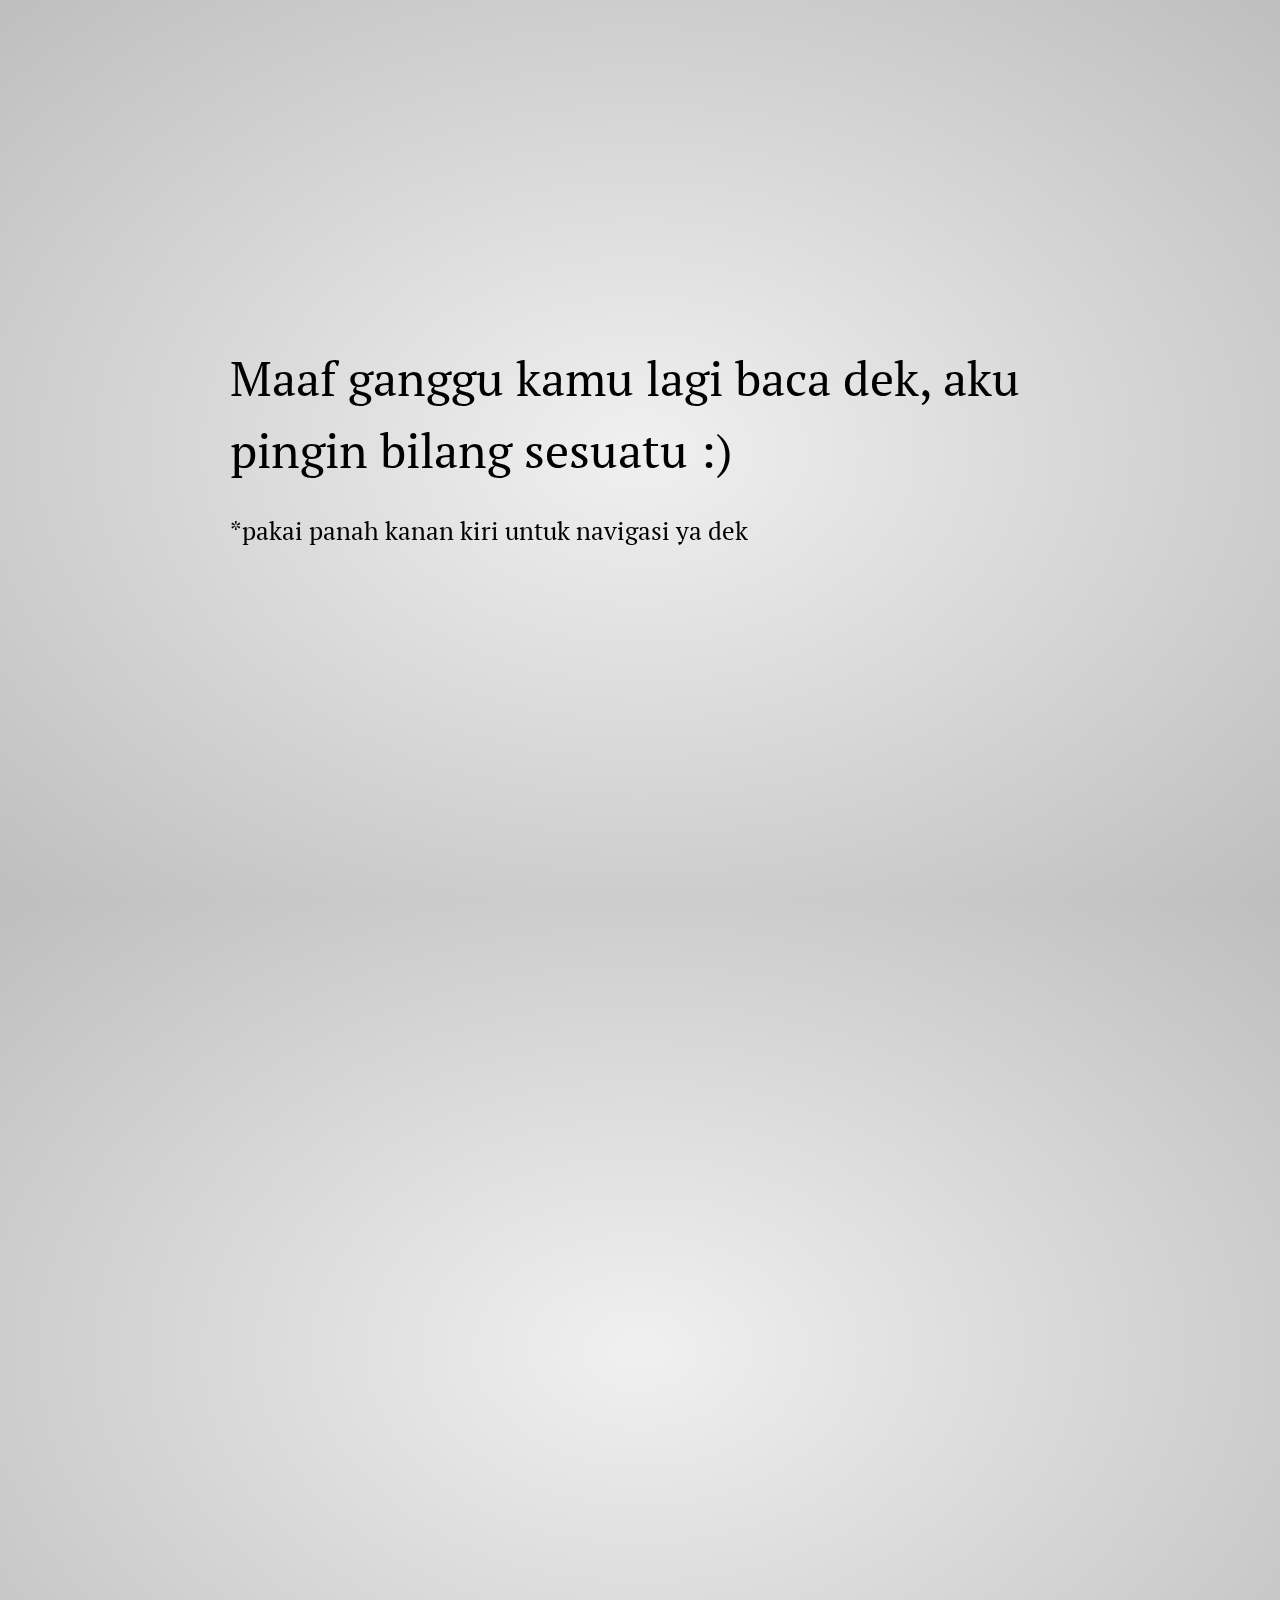
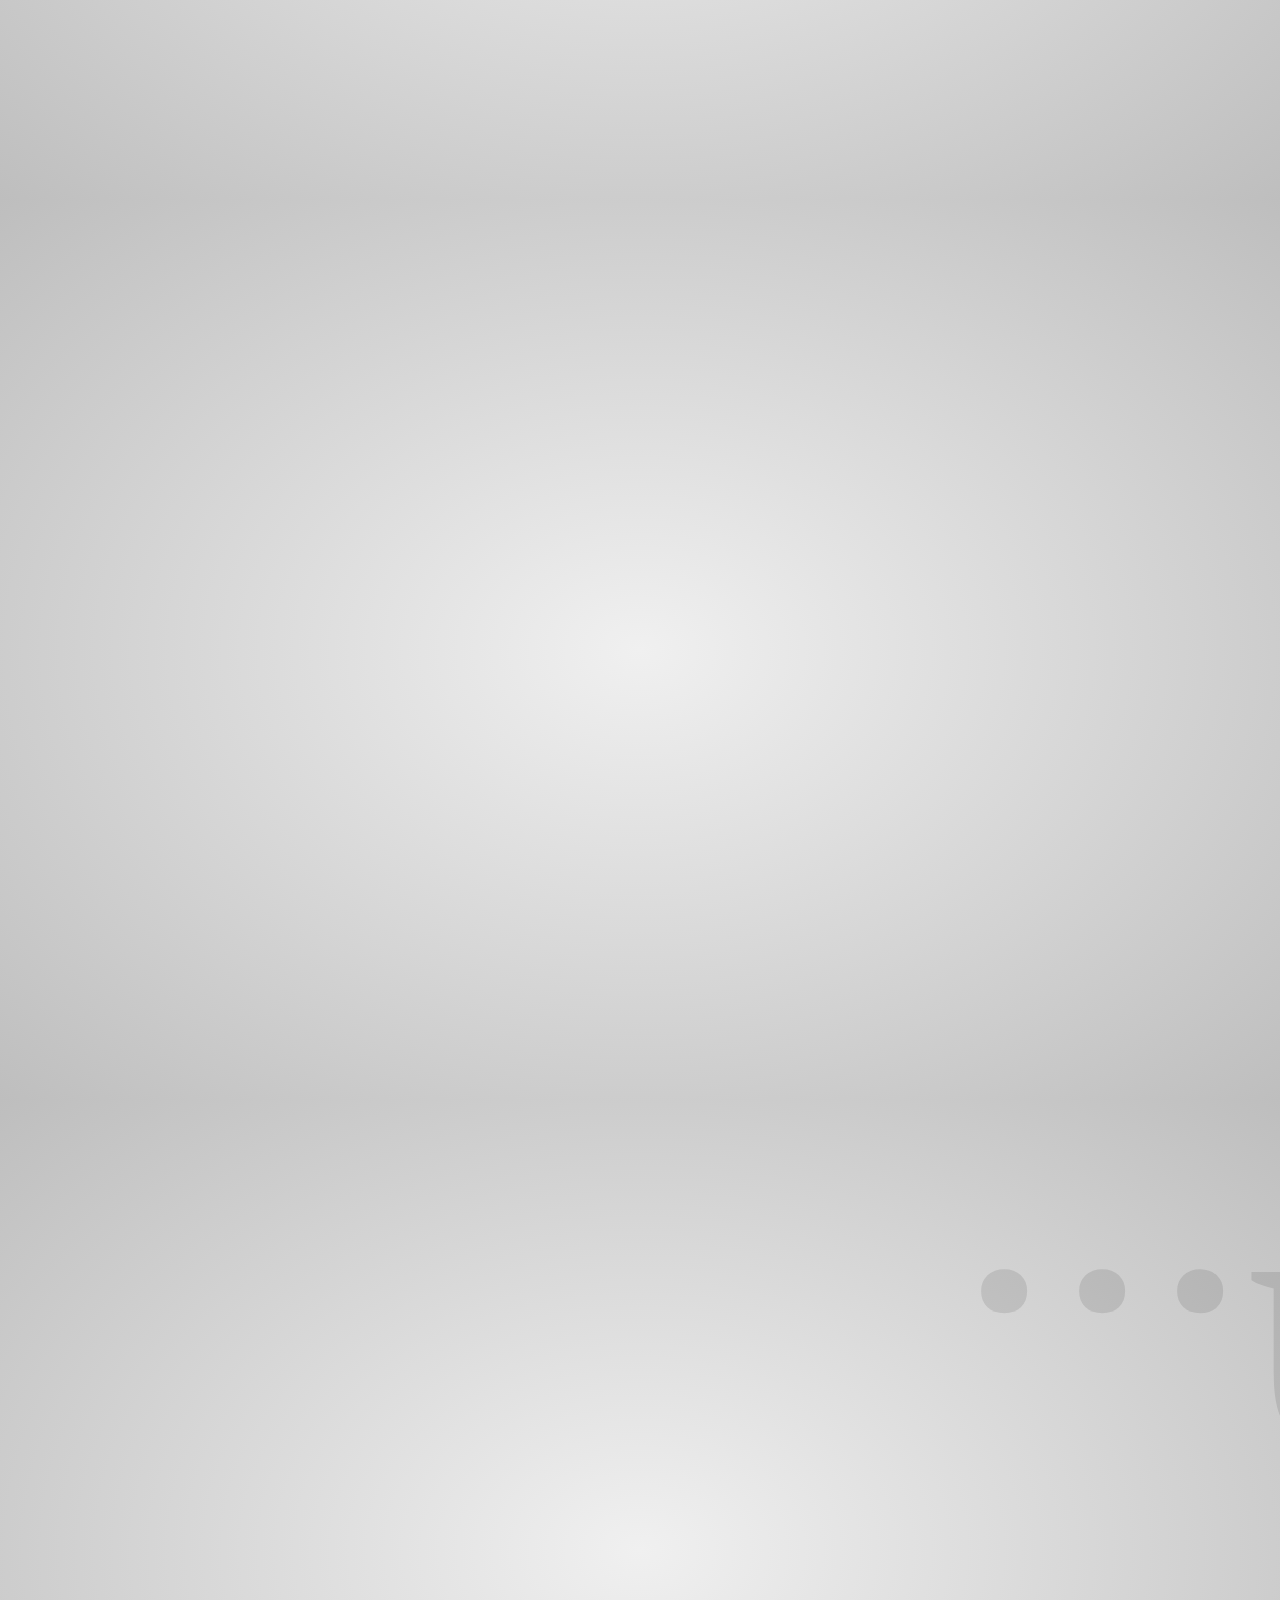
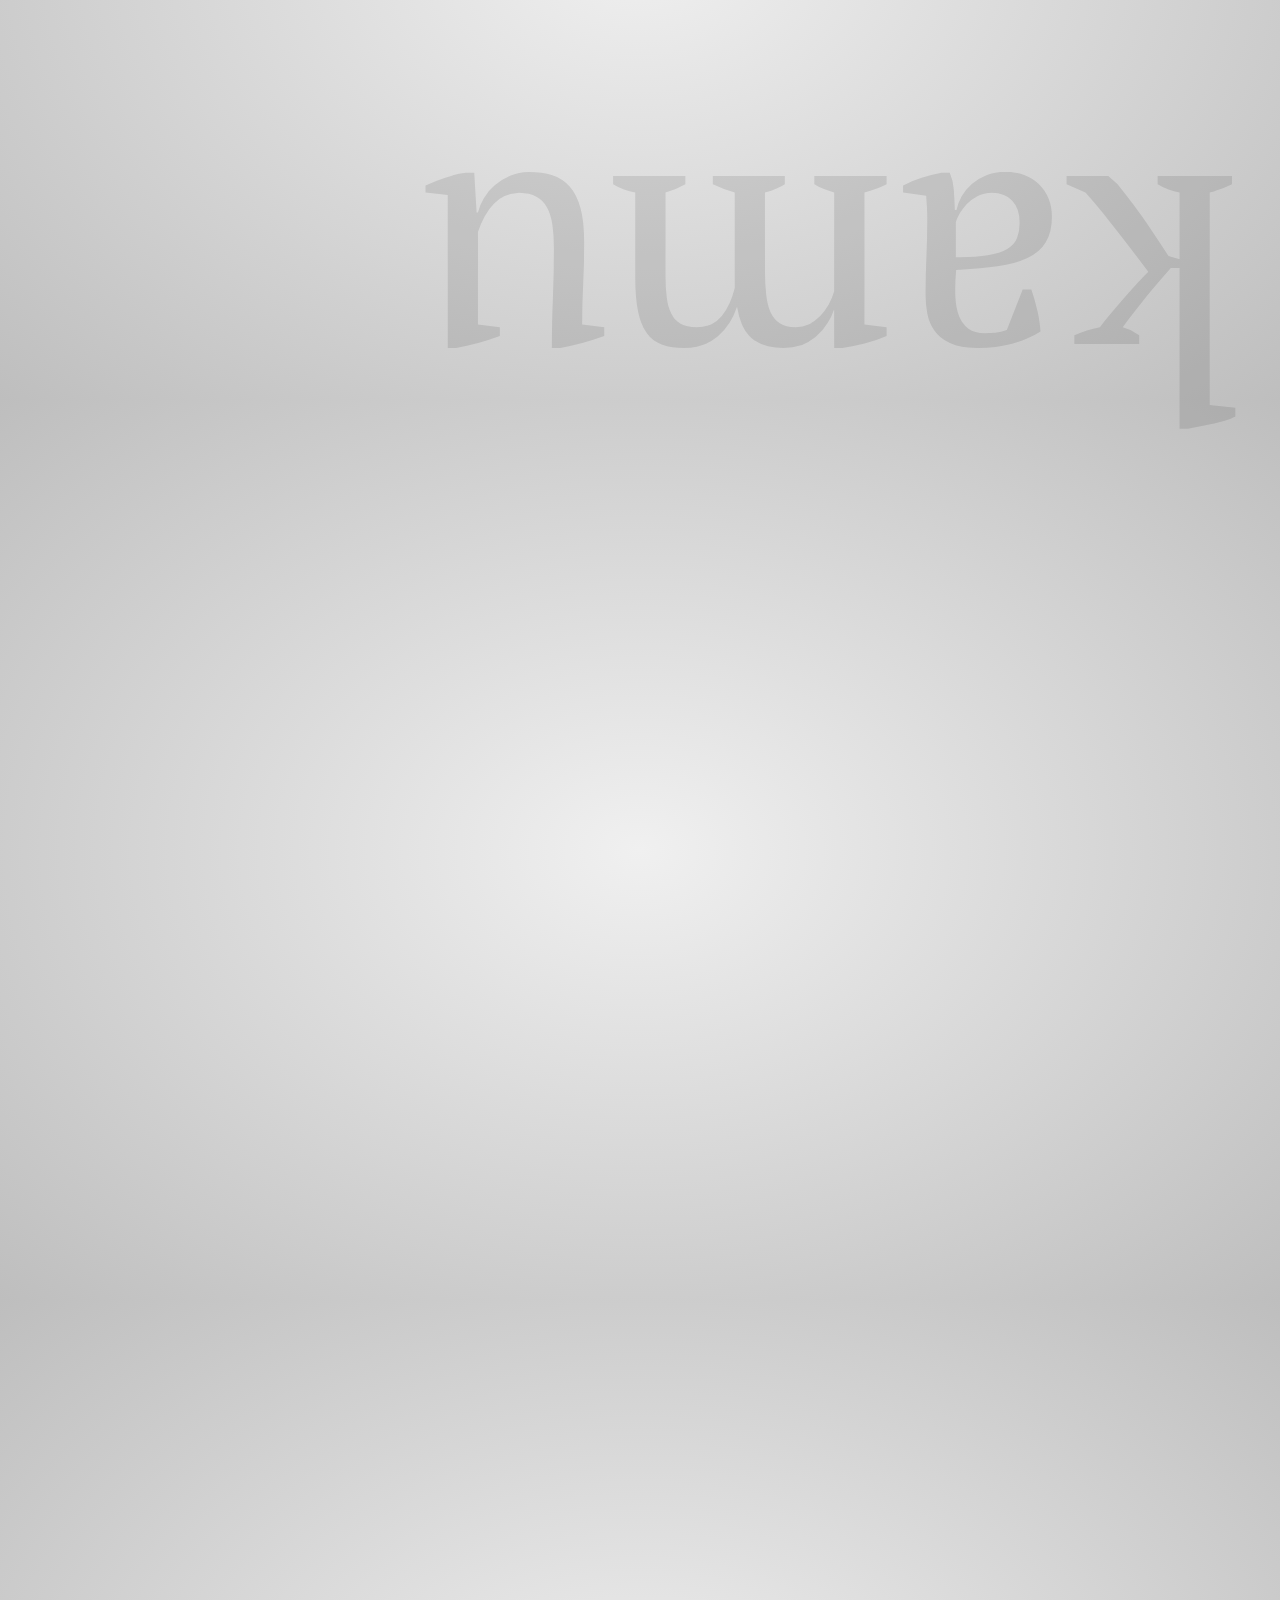
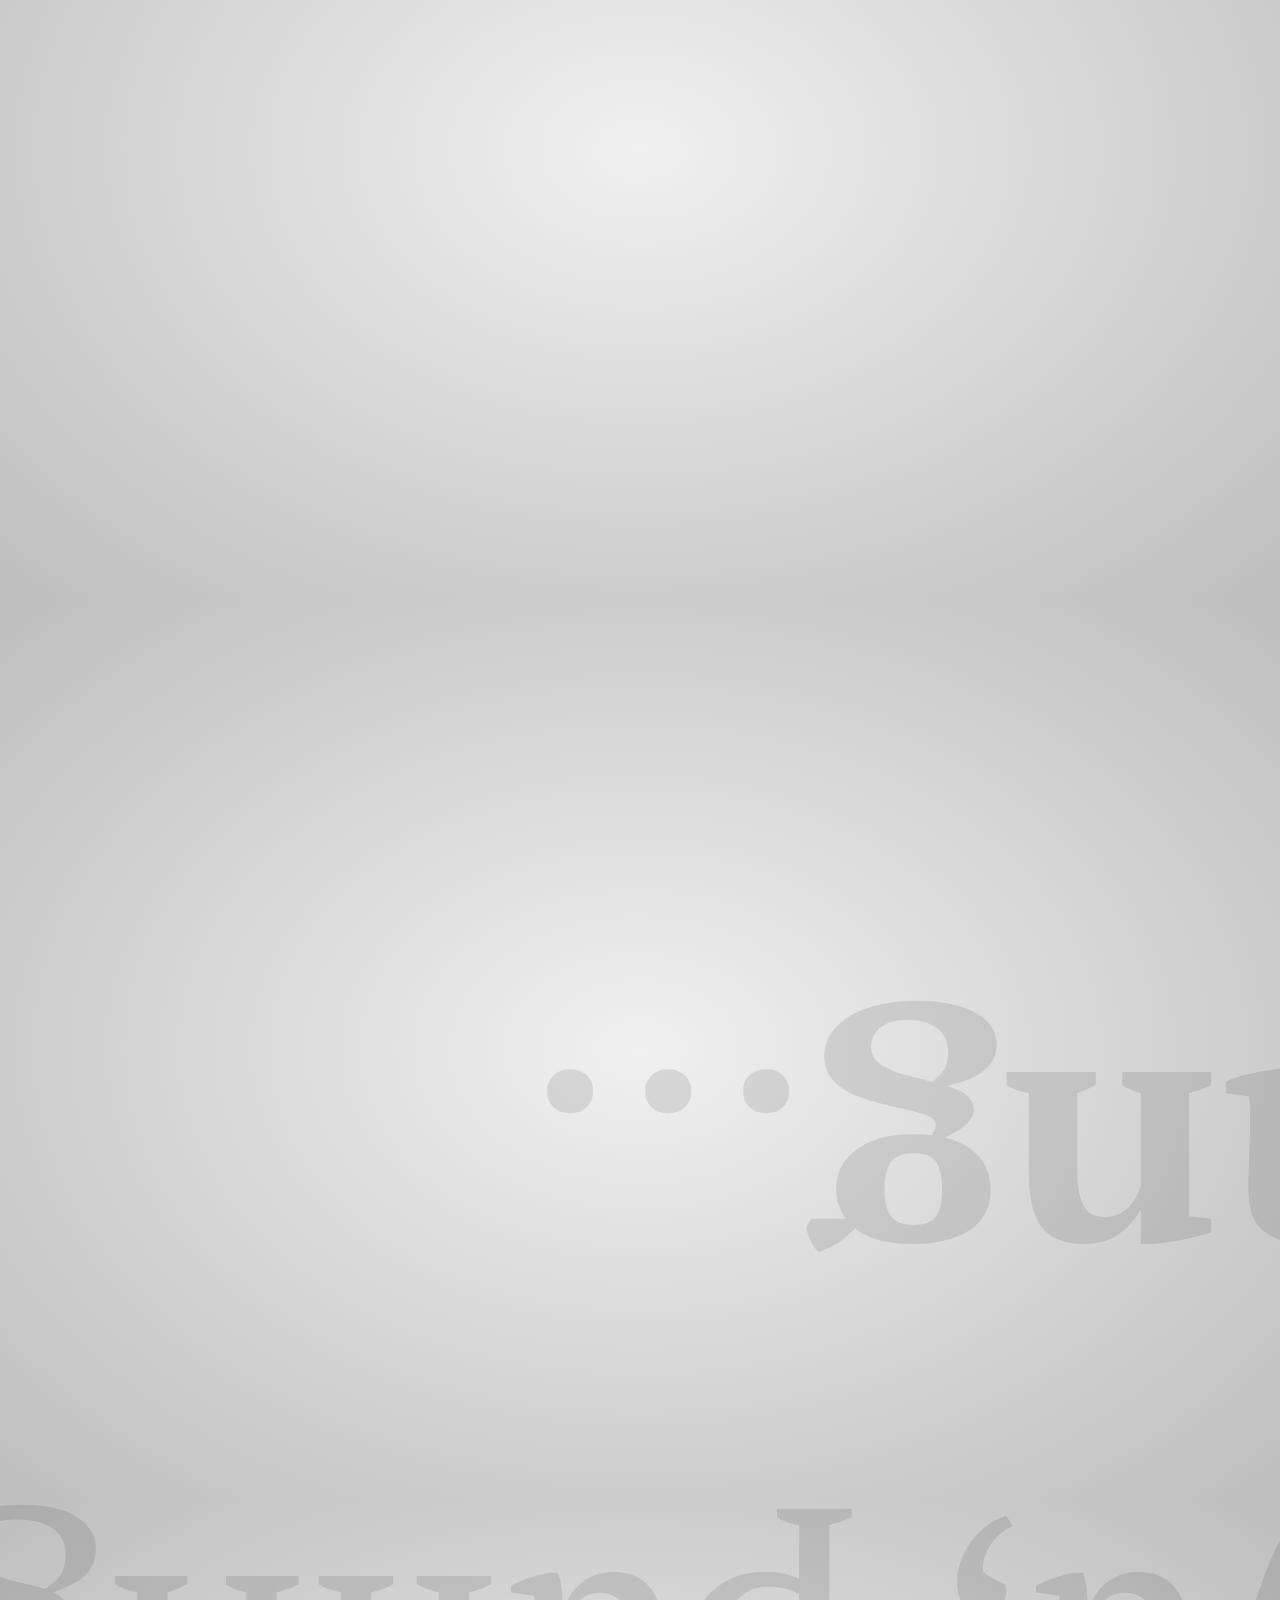
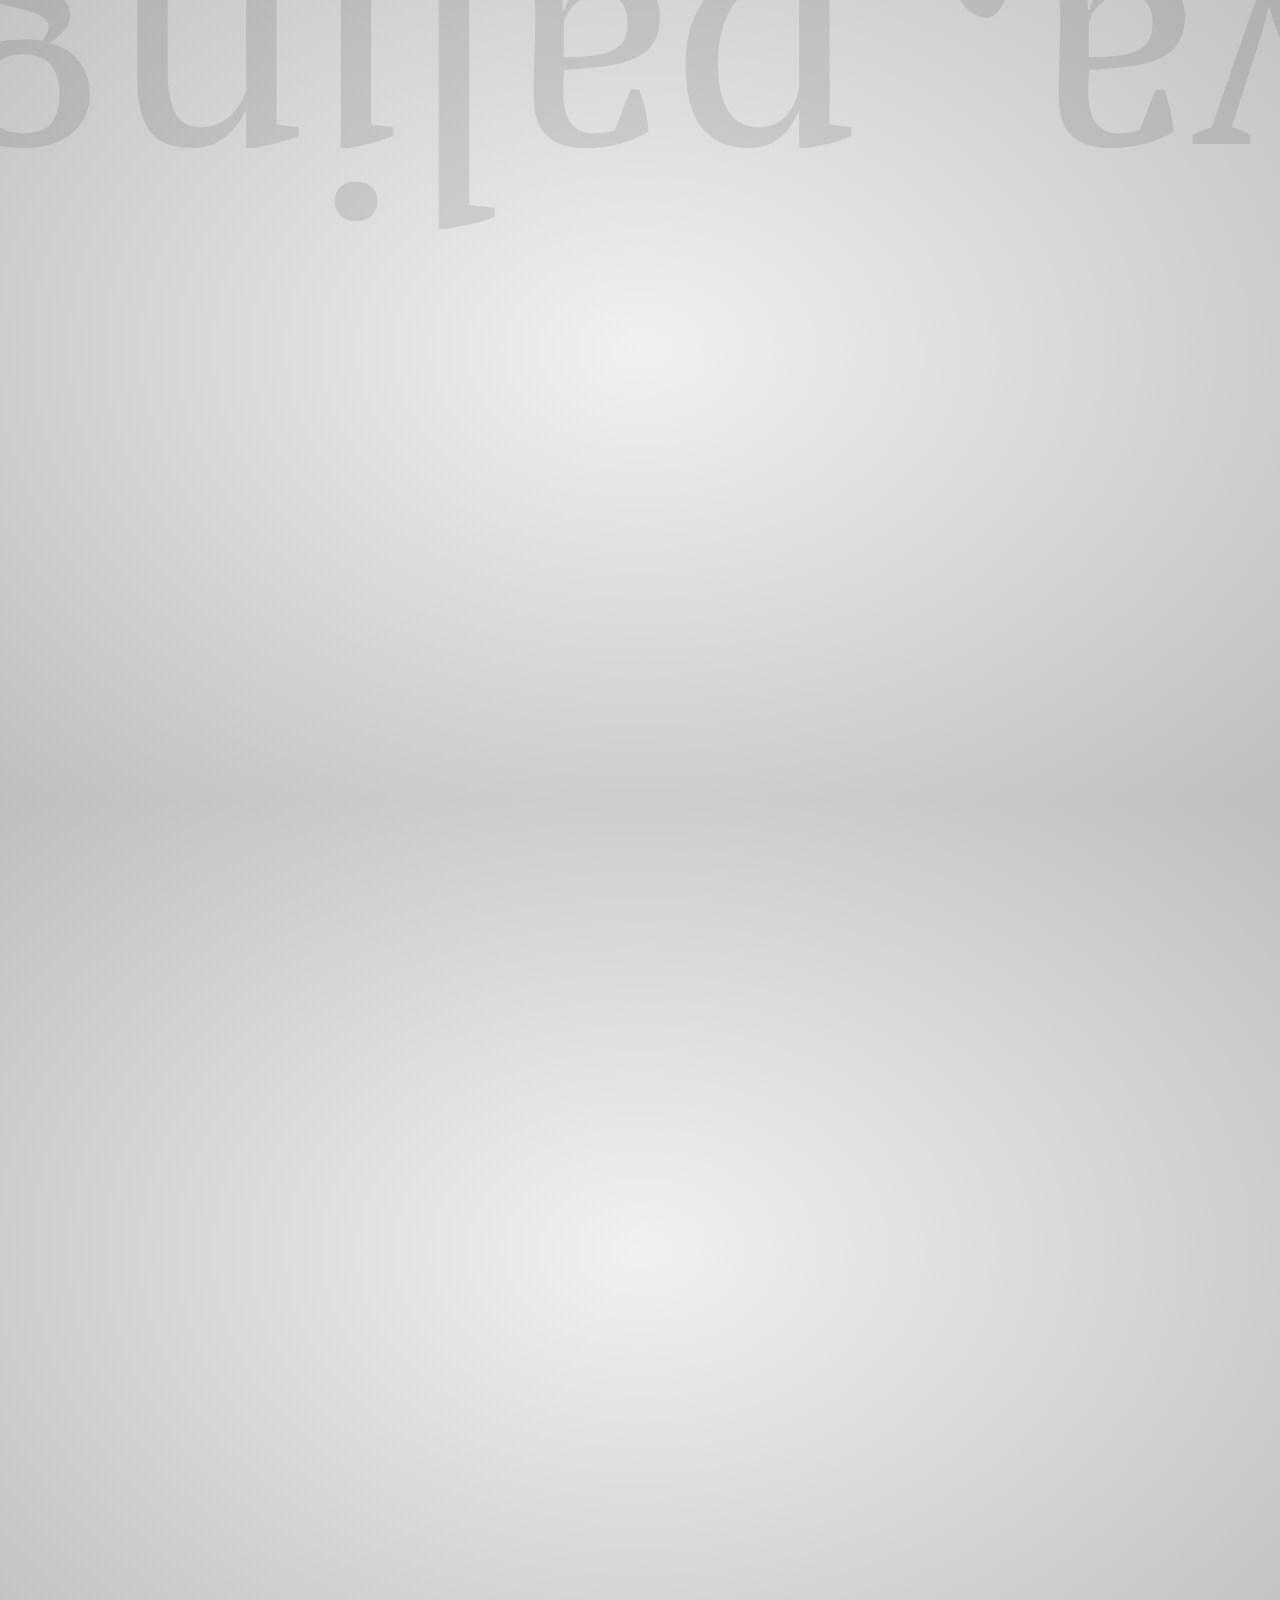
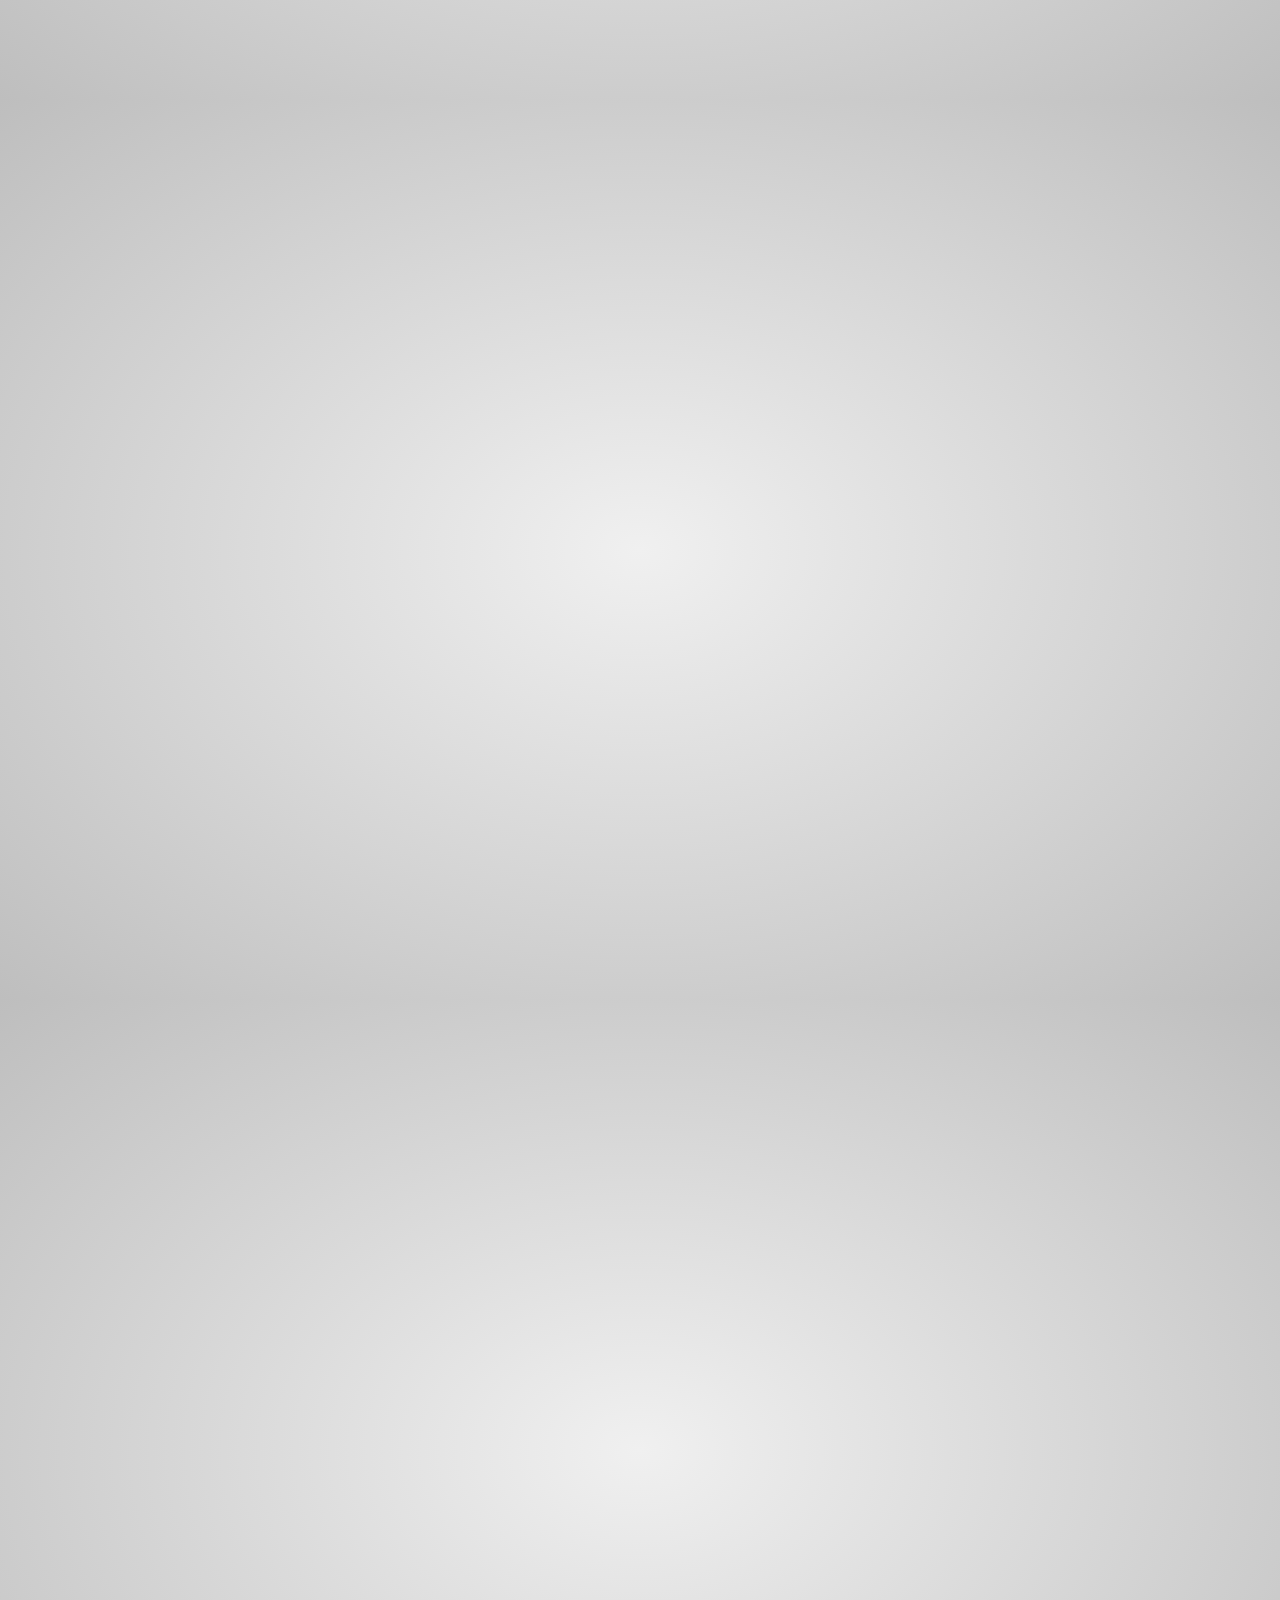
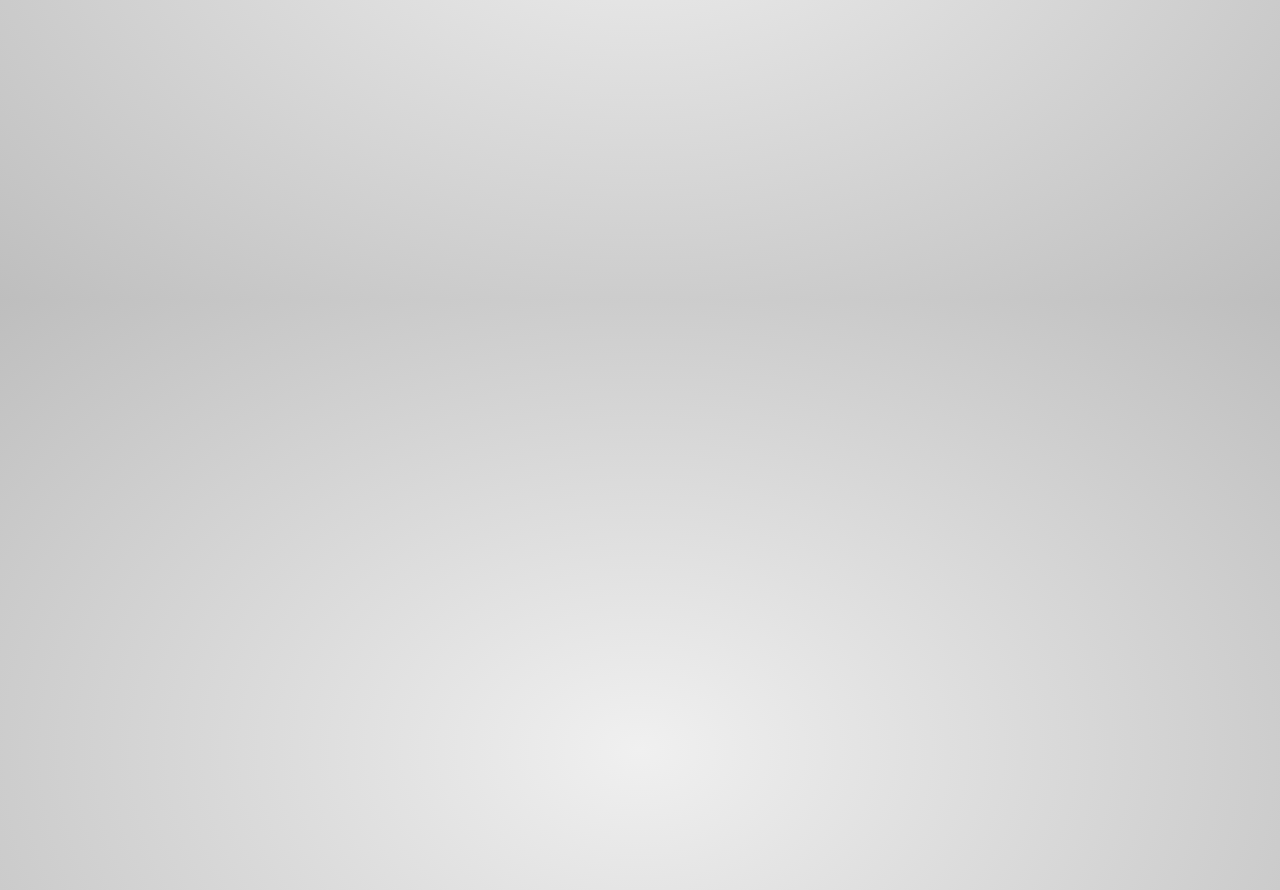
<file: kadek/index.html>
<!doctype html>
<html lang="en">
<head>
    <meta charset="utf-8" />
    <meta name="viewport" content="width=1024" />
    <meta name="apple-mobile-web-app-capable" content="yes" />
    <title>. . . . .</title>
    
    <meta name="description" content="impress.js is a presentation tool based on the power of CSS3 transforms and transitions in modern browsers and inspired by the idea behind prezi.com." />
    <meta name="author" content="Bartek Szopka" />

    <link href="http://fonts.googleapis.com/css?family=Open+Sans:regular,semibold,italic,italicsemibold|PT+Sans:400,700,400italic,700italic|PT+Serif:400,700,400italic,700italic" rel="stylesheet" />
    <link href="css/impress-demo.css" rel="stylesheet" />
    <link href="css/kadek.css" rel="stylesheet" />
    <style>
    .impress-enabled .step {
        margin: 0;
        opacity: 0.1;

        -webkit-transition: opacity 1s;
        -moz-transition:    opacity 1s;
        -ms-transition:     opacity 1s;
        -o-transition:      opacity 1s;
        transition:         opacity 1s;
    }

    .impress-enabled .hilang {
        margin: 0;
        opacity: 0;

        -webkit-transition: opacity 1s;
        -moz-transition:    opacity 1s;
        -ms-transition:     opacity 1s;
        -o-transition:      opacity 1s;
        transition:         opacity 1s;
    }

    #ganggu .note {
        font-size: 25px;
    }

    #mungkin {
        font-size: 50px;
    }

    #mungkin .tau {
        font-size: 30px;
    }

    #pingin {
        font-size: 60px;
    }

    #ga-bisa {
        font-size: 80px;
    }

    #selamat {
        font-size: 80px;
    }

    #selamat .group {
        width: 100%;
        text-align: center;
    }

    #selamat .group img{
        width: 250px;
    }

    #petualangan {
        font-size: 55px;
    }

    #sekalian {
        font-size: 50px;
    }

    #sekalian .note {
        font-size: 30px;
    }

    #makasi {
        font-size: 60px;
    }

    #makasi .group {
        width: 100%;
        text-align: center;
    }

    #makasi .group img{
        width: 200px;
    }

    #ciee {
        font-size: 75px;
    }

    #ciee img {
        width: 250px;
    }

    #end img {
        width:250px;
    }

    #teen {
        font-size: 80px;
    }

    </style>
    
    <link rel="shortcut icon" href="favicon.png" />
    <link rel="apple-touch-icon" href="apple-touch-icon.png" />
</head>

<body class="impress-not-supported">

<div class="fallback-message">
    <p>Your browser <b>doesn't support the features required</b> by impress.js, so you are presented with a simplified version of this presentation.</p>
    <p>For the best experience please use the latest <b>Chrome</b>, <b>Safari</b> or <b>Firefox</b> browser.</p>
</div>

<div id="impress">

    <div id="ganggu" class="step" data-x="-1000" data-y="-1500">
        <p>Maaf ganggu kamu lagi baca dek, aku pingin bilang sesuatu :)</p>
        <span class="note">*pakai panah kanan kiri untuk navigasi ya dek</span>
    </div>


    <div class="step" data-x="0" data-y="-1500">
        <q>Kalau bisa, sebenernya <b>aku pingin banget</b> sekarang ini..</q>
    </div>


    <div class="step" data-x="1000" data-y="-1500">
        <p>Ada di depan kamu,</p> 
        <p><b>bicara langsung</b> sama kamu dek...</p>
    </div>

    <div id="mungkin" class="step" data-x="2000" data-y="-1500">
        <span class="tapi">Tapi mungkin,</span>
        <p>walapun itu terjadi, <b>ga banyak mungkin yang bisa aku bilang</b>. Hihi..</p>
        <span class="tau">* Kamu tau aku gimana kalo ketemu kamu kan dek ;)</span>
    </div>

    <div class="step" data-x="5000" data-y="-1000" data-scale="4">
        <span class="maaf">Maaf..</span>
        <p>di <strong>hari yang spesial buat kamu ini</strong>, bahkan aku ga bisa ada di dekatmu dek, apalagi ngasi kamu hadiah.. :(</p>
    </div>

    <div id="pingin" class="step" data-x="5800" data-y="3000" data-scale="6" data-rotate="90">
        <p>Pingin sih aku ngasi kamu kejutan, bawain kamu kue, ngajak kamu ke suatu tempat yang indah...</p>
    </div>

    <div id="ga-bisa" class="step" data-x="3000" data-y="7000" data-scale="7" data-rotate="-180" data-z="-100">
        <p>Tapi sayangnya,</p> 
        <p>saat ini aku ga bisa dek.. :(</p>
    </div>

    <div class="step" data-x="1000" data-y="4300" data-scale="7" data-rotate="-180">
        <p>Sedih sih, tapi untuk gantinya, paling ga aku bisa lakuin ini <b>sekarang</b>...</p>
    </div>

    <div class="step" data-x="1000" data-y="1300" data-scale="7" data-rotate="-180">
        <p>Aku pingin <b>ngucapin ini</b> ke kamu dek, walaupun ga banyak sih...</p>
    </div>

    <div class="step" data-x="1000" data-y="500" data-scale="7" data-rotate="-180">
        <p>. . . . . . . . . . . . . . .</p>
    </div>

    <div class="step" data-x="1000" data-y="0" data-scale="7" data-rotate="-180">
        <p>. . . . . . . . . . . . . . .</p>
    </div>

    <div class="step" data-x="1000" data-y="-500" data-scale="7" data-rotate="-180">
        <p>. . . . . . . . . . . . . . .</p>
    </div>

    <div id="selamat" class="step hilang" data-x="0" data-y="0" data-z="0">
        <h1>Selamat Ulang Tahun yang ke-20 ya sayang..</h1>
        <div class="group">
            <img src="celebrate.PNG">
            <img src="celebrate2.PNG">
        </div>        
    </div>

    <div id="petualangan" class="step hilang" data-x="0" data-y="0" data-z="1000">
        <span class="semangat">Semangat, Tuhan memberkati :D</span>
        <p>Petualangan indah berikutnya udah nunggu kamu dek ;)</p>
    </div>

    <div id="teen" class="step hilang" data-x="0" data-y="0" data-z="1500">
        <p>Dan selamat, udah ngga jadi teenagers lagi. Hihi.. :p</p>
    </div>

    <div id="sekalian" class="step hilang" data-x="0" data-y="0" data-z="-1000">
        <p><span class="sekalian">Sekalian deh,</span> ternyata udah <strong>2 bulan</strong> ya dek kita pacaran :D</p>
        <p class="note"><sup>*</sup>2 bulan kurang sehari sih ;)</p>
    </div>

    <div id="makasi" class="step hilang" data-x="0" data-y="0" data-z="-2000">
        <p><b>Makasi ya sayang</b>, untuk waktu-waktu indah kita saat sama-sama :)</p>
        <div class="group">
            <img src="together1.PNG">
            <img src="together2.PNG">
            <img src="together3.PNG">
        </div>
    </div>

    <div id="makasi2" class="step hilang" data-x="0" data-y="0" data-z="-3000">
        <p>Makasi juga buat semangat dari kamu yang terus aku rasain selama ini :)</p>
        <p><b>Makasi untuk semuanya ya sayang</b>, walopun aku ga bisa sebutin semua<p/>
    </div>


    <div id="ciee" class="step hilang" data-x="3000" data-y="2500" data-scale="10" data-z="5000">
        <p><b>Ciee</b> yang tambah tua..</p>
        <img src="wek.PNG">
    </div>

    <div id="end" class="step hilang" data-x="3000" data-y="4000" data-scale="10">
        <img src="smile.PNG">
        <p>Udah, gitu aja deh...</p>
    </div>

</div>



<div class="hint">
    <p>Pakai panah kanan kiri untuk navigasi ya dek :D</p>
</div>

<script>
if ("ontouchstart" in document.documentElement) { 
    document.querySelector(".hint").innerHTML = "<p>Tap on the left or right to navigate</p>";
}
</script>
<script src="js/impress.js"></script>
<script>impress().init();</script>
</body>
</html>
</file>
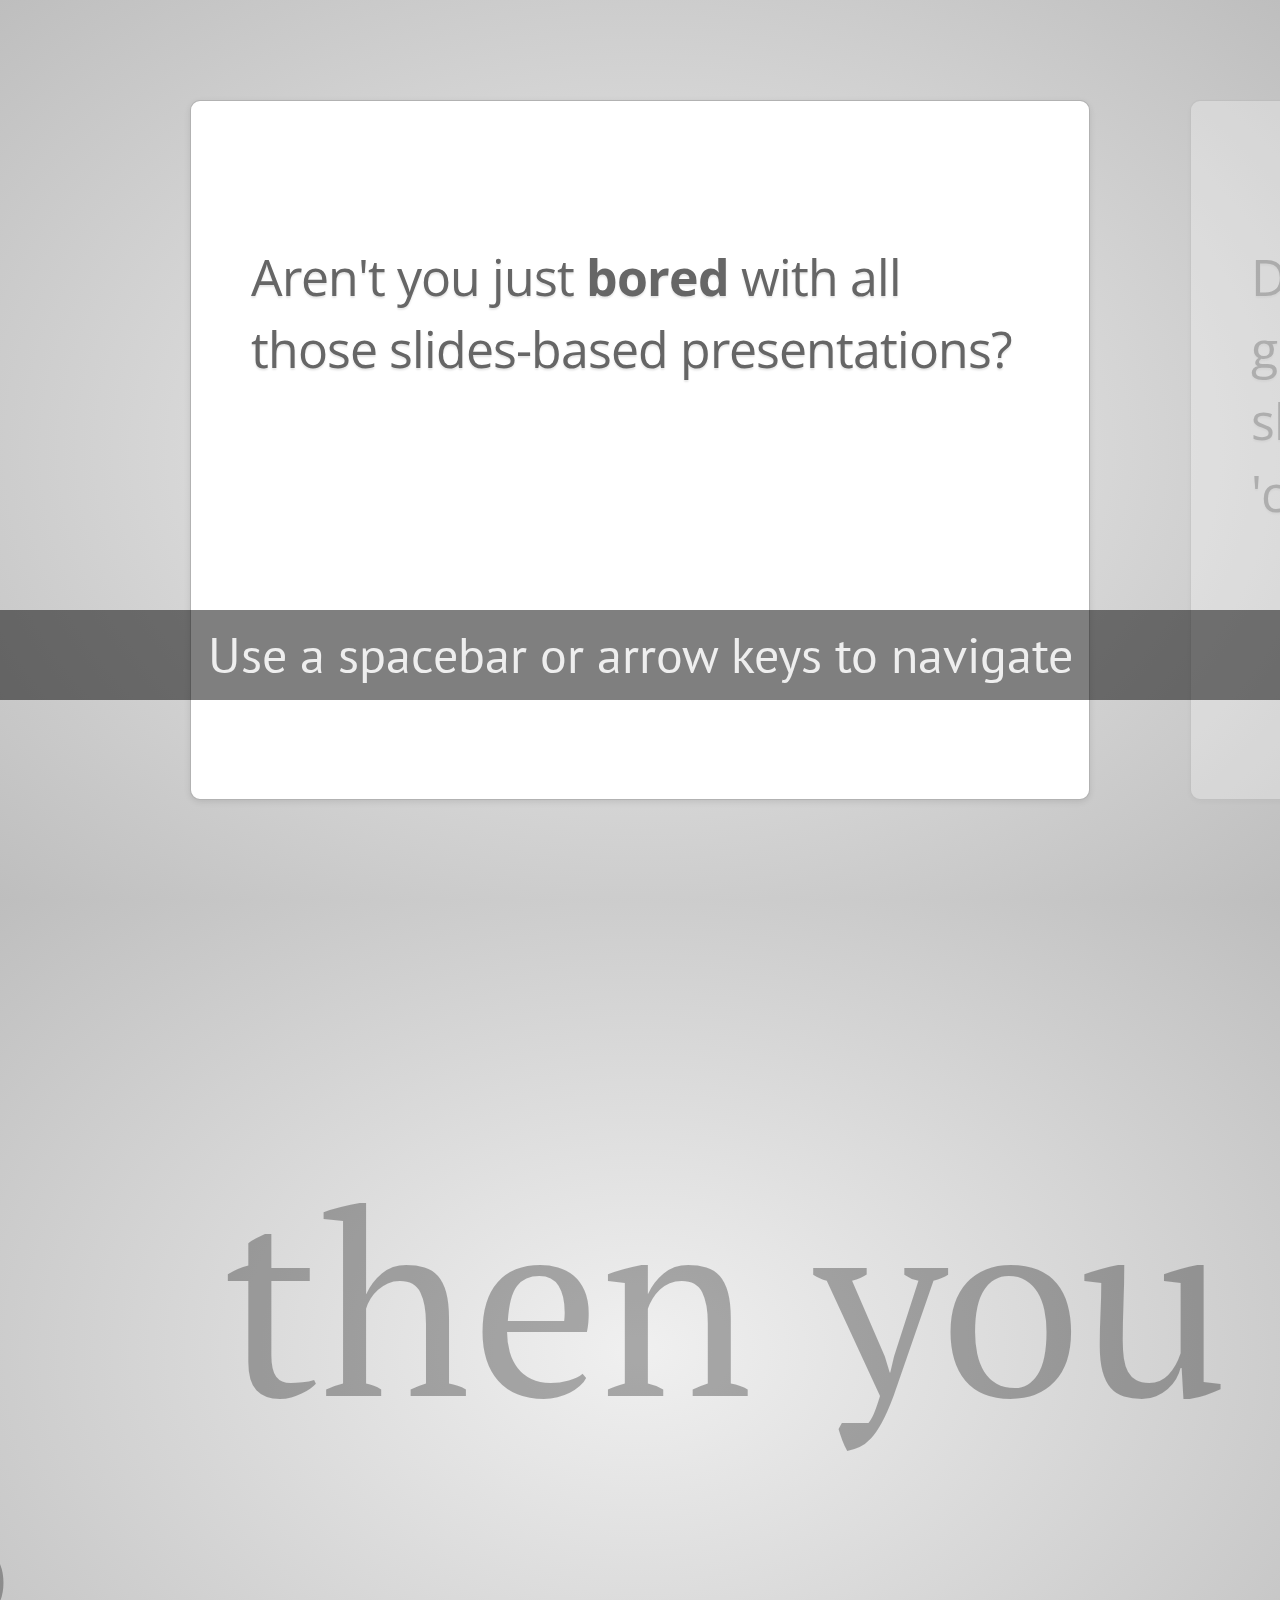
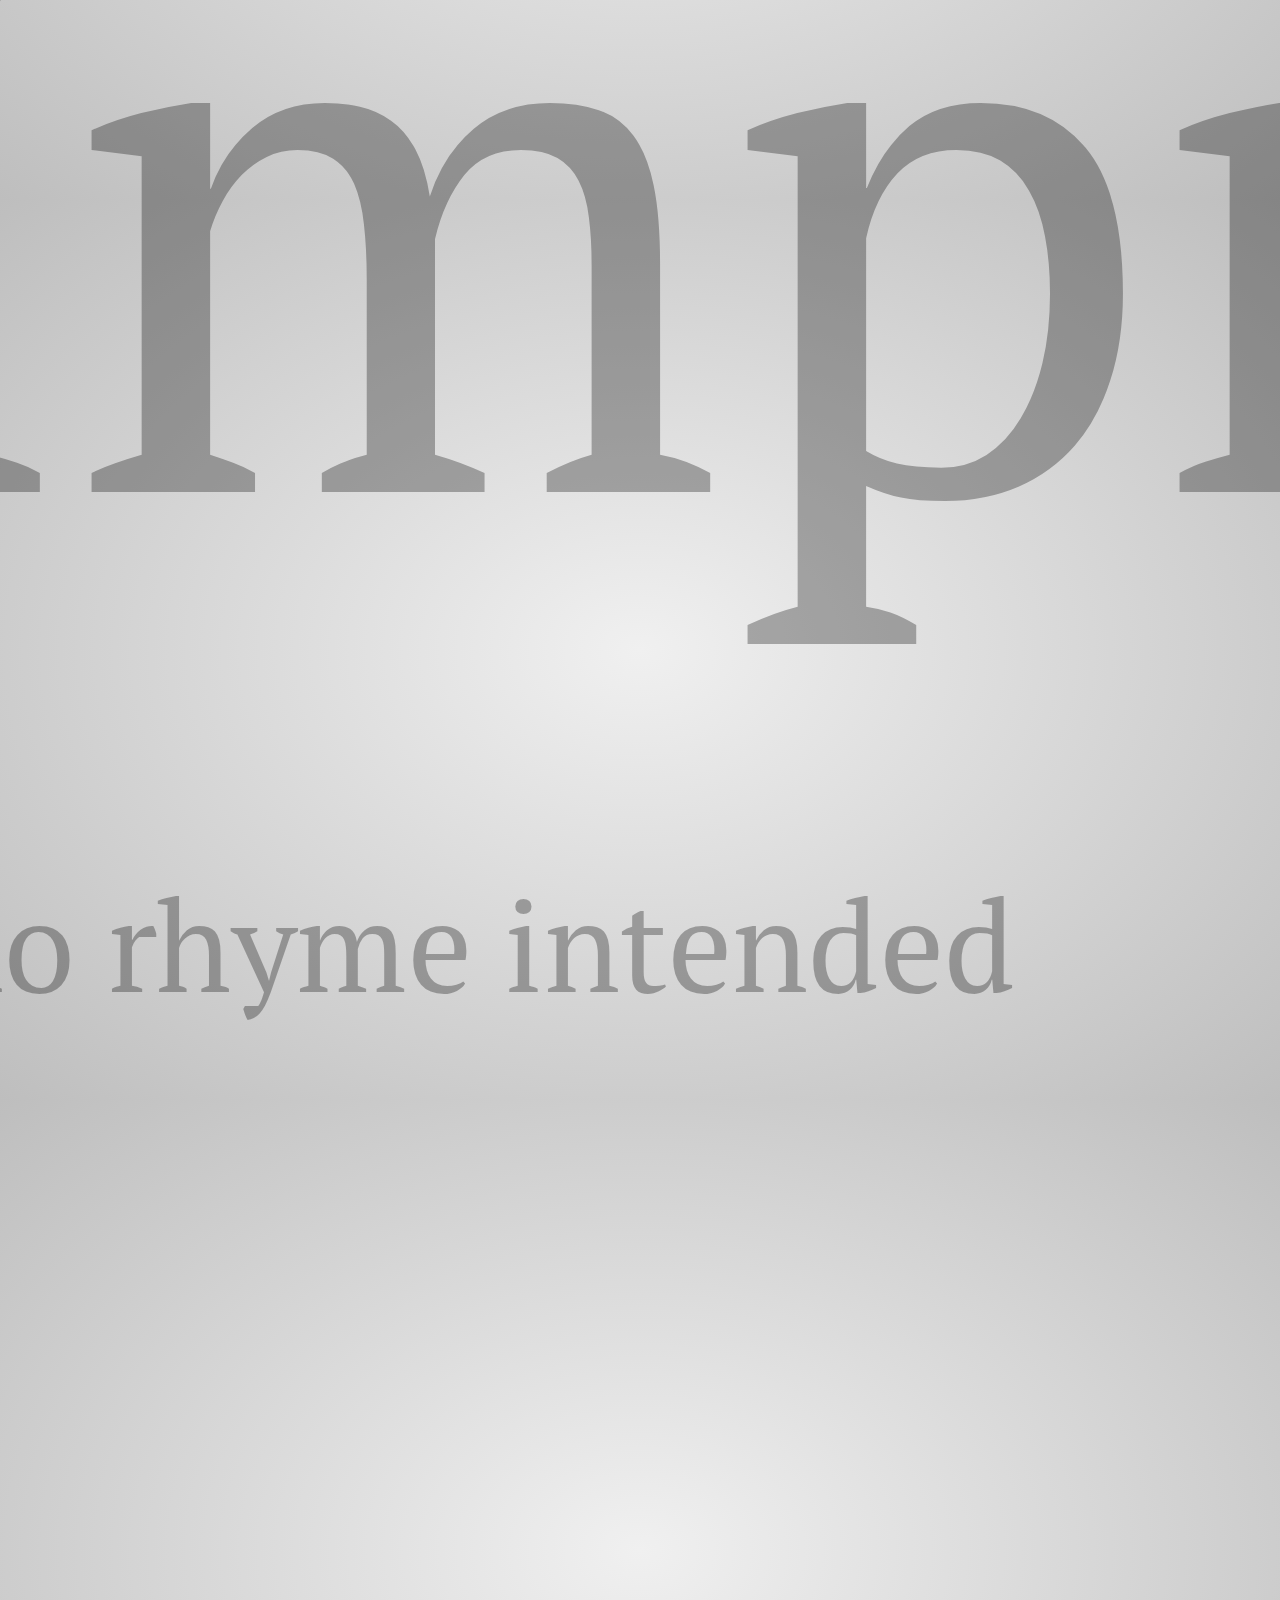
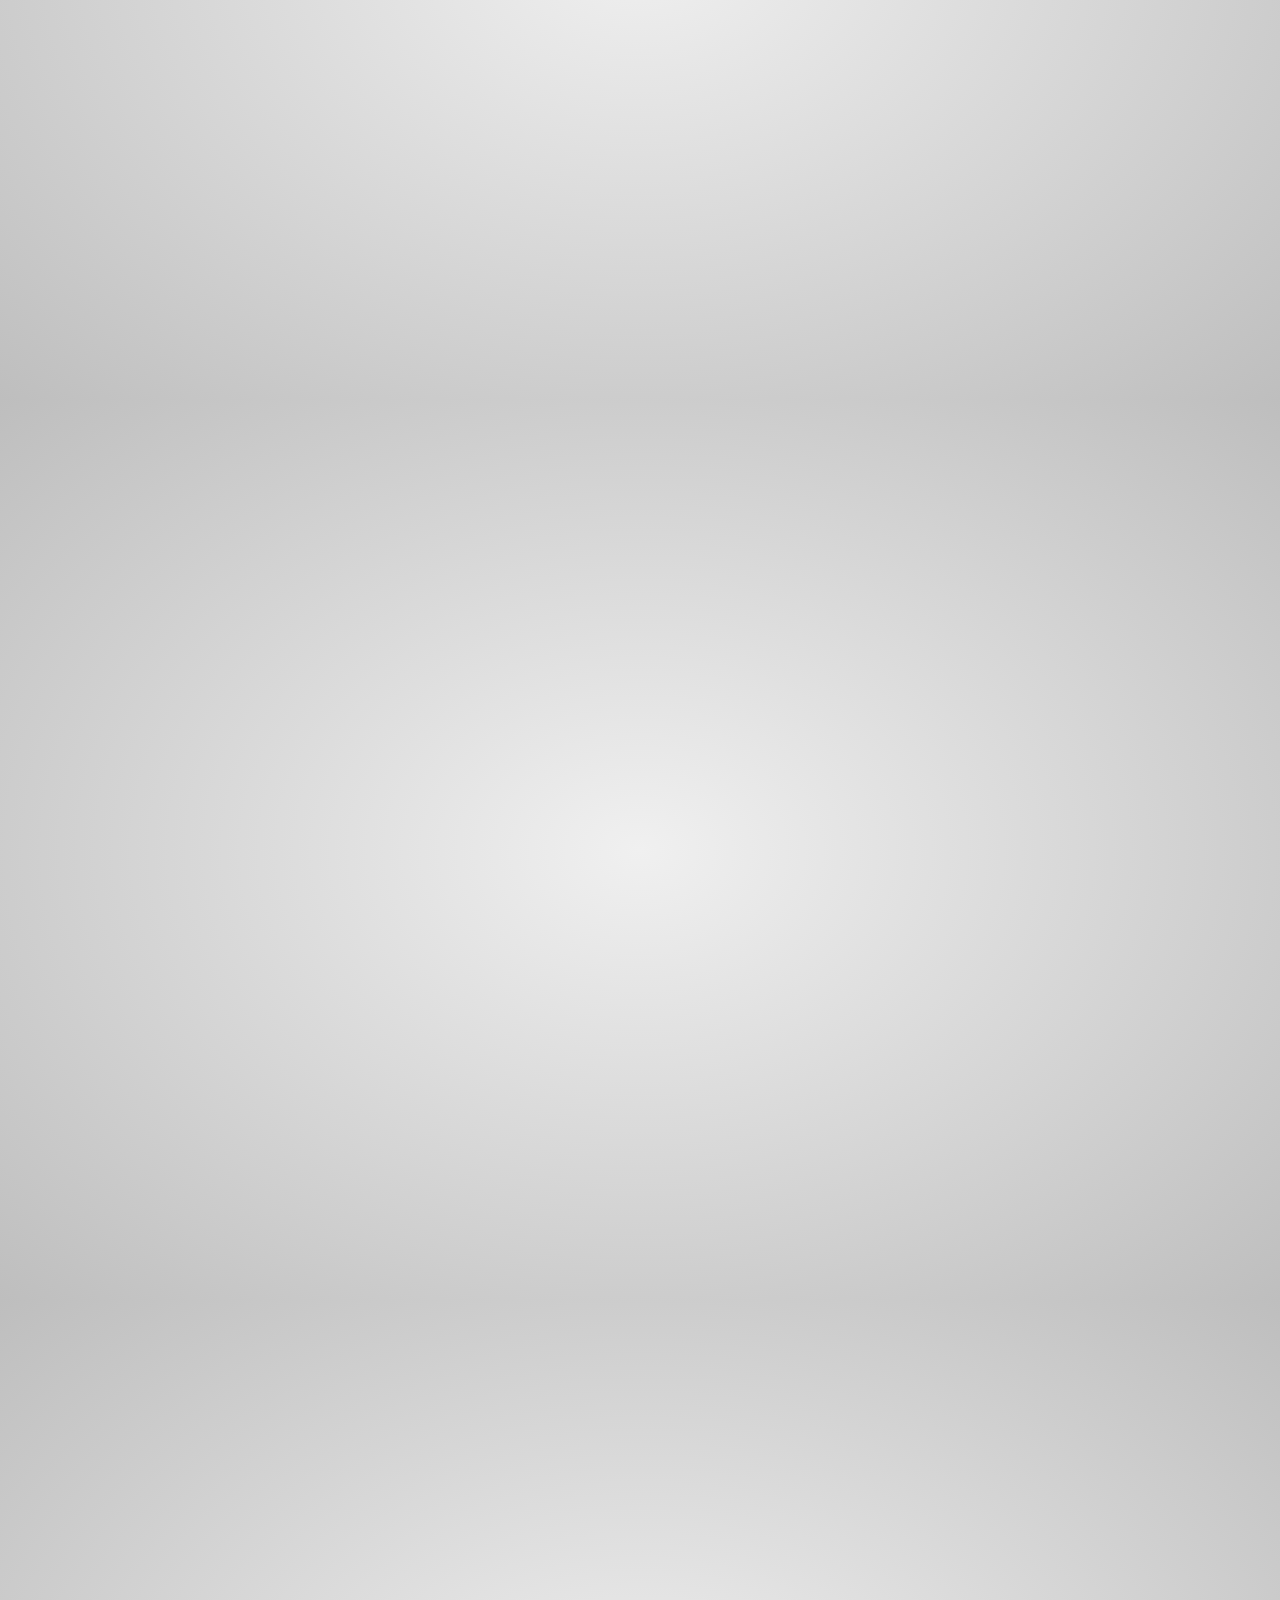
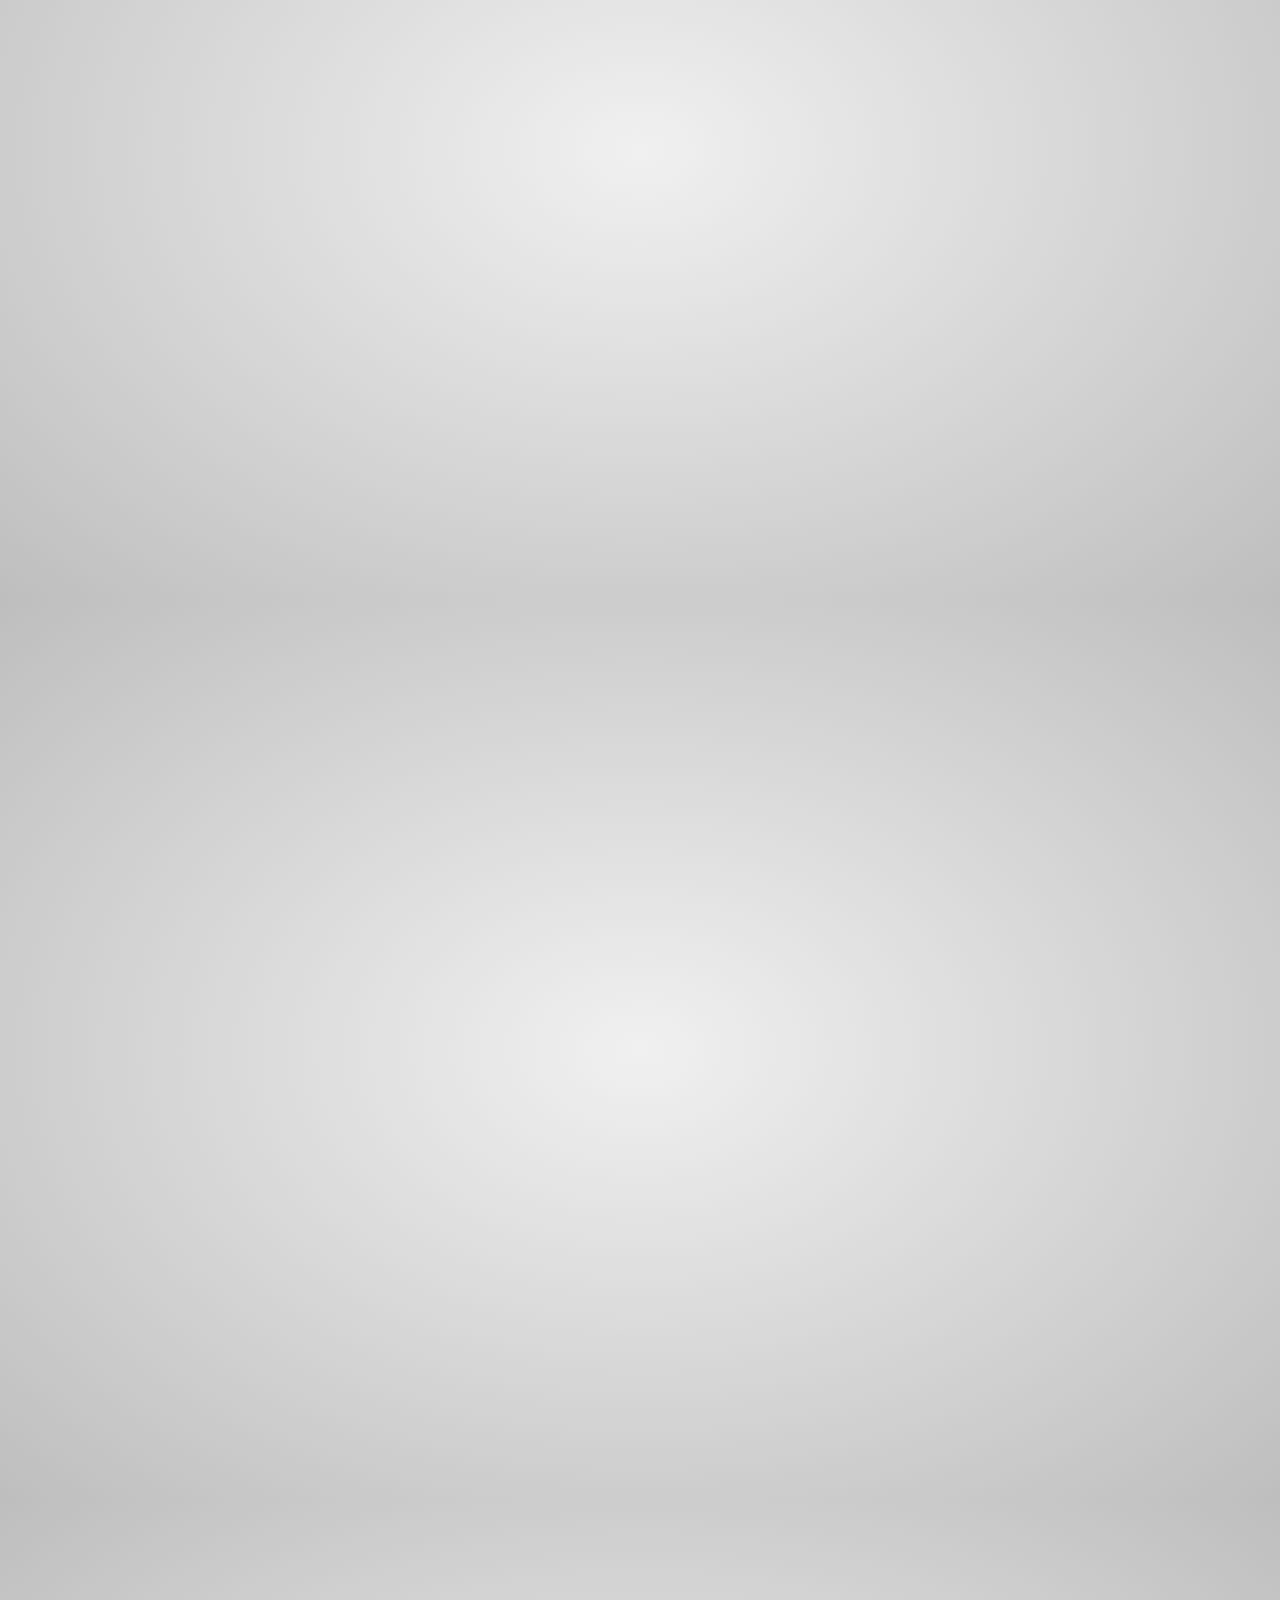
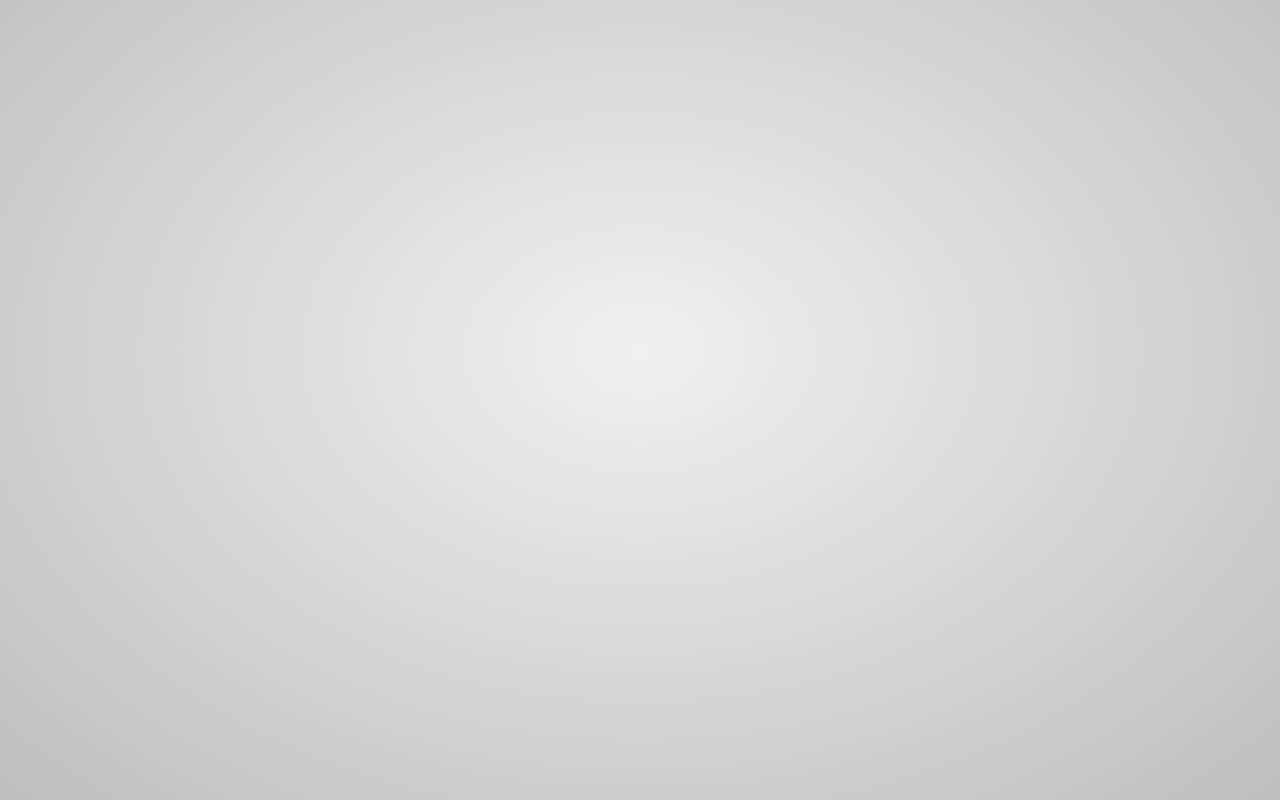
<file: index-old.html>
<!doctype html>

<!--

    Welcome to the light side of the source, young padawan.

    One step closer to learn something interesting you are...

                               ____                  
                            _.' :  `._               
                        .-.'`.  ;   .'`.-.           
               __      / : ___\ ;  /___ ; \      __  
             ,'_ ""=-.:__;".-.";: :".-.":__;.-="" _`,
             :' `.t""=-.. '<@.`;_  ',@:` ..-=""j.' `;
                  `:-.._J '-.-'L__ `-.-' L_..-;'     
                    "-.__ ;  .-"  "-.  : __.-"       
                        L ' /.======.\ ' J           
                         "-.   "__"   .-"            
                        __.l"-:_JL_;-";.__           
                     .-j/'.;  ;""""  / .'\"-.        
                   .' /:`. "-.:     .-" .';  `.      
                .-"  / ;  "-. "-..-" .-"  :    "-.   
             .+"-.  : :      "-.__.-"      ;-._   \  
             ; \  `.; ;                    : : "+. ; 
             :  ;   ; ;                    : ;  : \: 
             ;  :   ; :                    ;:   ;  : 
            : \  ;  :  ;                  : ;  /  :: 
            ;  ; :   ; :                  ;   :   ;: 
            :  :  ;  :  ;                : :  ;  : ; 
            ;\    :   ; :                ; ;     ; ; 
            : `."-;   :  ;              :  ;    /  ; 
             ;    -:   ; :              ;  : .-"   : 
             :\     \  :  ;            : \.-"      : 
              ;`.    \  ; :            ;.'_..-=  / ; 
              :  "-.  "-:  ;          :/."      .'  :
               \         \ :          ;/  __        :
                \       .-`.\        /t-""  ":-+.   :
                 `.  .-"    `l    __/ /`. :  ; ; \  ;
                   \   .-" .-"-.-"  .' .'j \  /   ;/ 
                    \ / .-"   /.     .'.' ;_:'    ;  
                     :-""-.`./-.'     /    `.___.'   
                           \ `t  ._  /               
                            "-.t-._:'                

-->

<!--
    
    So you'd like to know how to use impress.js?
    
    You've made the first, very important step - you're reading the source code.
    And that's how impress.js presentations are built - with HTML and CSS code.
    
    Believe me, you need quite decent HTML and CSS skills to be able to use impress.js effectively.
    And what is even more important, you need to be a designer, too, because there are no default
    styles for impress.js presentations, there is no default or automatic layout for them.
    
    You need to design and build it by hand.
    
    So...
    
    Would you still like to know how to use impress.js?
    
-->

<html lang="en">
<head>
    <meta charset="utf-8" />
    <meta name="viewport" content="width=1024" />
    <meta name="apple-mobile-web-app-capable" content="yes" />
    <title>impress.js | presentation tool based on the power of CSS3 transforms and transitions in modern browsers | by Bartek Szopka @bartaz</title>
    
    <meta name="description" content="impress.js is a presentation tool based on the power of CSS3 transforms and transitions in modern browsers and inspired by the idea behind prezi.com." />
    <meta name="author" content="Bartek Szopka" />

    <link href="http://fonts.googleapis.com/css?family=Open+Sans:regular,semibold,italic,italicsemibold|PT+Sans:400,700,400italic,700italic|PT+Serif:400,700,400italic,700italic" rel="stylesheet" />

    <!--
        
        Impress.js doesn't depend on any external stylesheet. Script adds all styles it needs for
        presentation to work.
        
        This style below contains styles only for demo presentation. Browse it to see how impress.js
        classes are used to style presentation steps, or how to apply fallback styles, but I don't want
        you to use them directly in your presentation.
        
        Be creative, build your own. We don't really want all impress.js presentations to look the same,
        do we?
        
        When creating your own presentation get rid of this file. Start from scratch, it's fun!
        
    -->
    <link href="css/impress-demo.css" rel="stylesheet" />
    
    <link rel="shortcut icon" href="favicon.png" />
    <link rel="apple-touch-icon" href="apple-touch-icon.png" />
</head>

<!--
    
    Body element is used by impress.js to set some useful class names, that will allow you to detect
    the support and state of the presentation in CSS or other scripts.
    
    First very useful class name is `impress-not-supported`. This class means, that browser doesn't
    support features required by impress.js, so you should apply some fallback styles in your CSS.
    It's not necessary to add it manually on this element. If the script detects that browser is not
    good enough it will add this class, but keeping it in HTML means that users without JavaScript
    will also get fallback styles.
    
    When impress.js script detects that browser supports all required features, this class name will
    be removed.
    
    The class name on body element also depends on currently active presentation step. More details about
    it can be found later, when `hint` element is being described.
    
-->
<body class="impress-not-supported">

<!--
    For example this fallback message is only visible when there is `impress-not-supported` class on body.
-->
<div class="fallback-message">
    <p>Your browser <b>doesn't support the features required</b> by impress.js, so you are presented with a simplified version of this presentation.</p>
    <p>For the best experience please use the latest <b>Chrome</b>, <b>Safari</b> or <b>Firefox</b> browser.</p>
</div>

<!--
    
    Now that's the core element used by impress.js.
    
    That's the wrapper for your presentation steps. In this element all the impress.js magic happens.
    It doesn't have to be a `<div>`. Only `id` is important here as that's how the script find it.
    
    You probably won't need it now, but there are some configuration options that can be set on this element.
    
    To change the duration of the transition between slides use `data-transition-duration="2000"` giving it
    a number of ms. It defaults to 1000 (1s).
    
    You can also control the perspective with `data-perspective="500"` giving it a number of pixels.
    It defaults to 1000. You can set it to 0 if you don't want any 3D effects.
    If you are willing to change this value make sure you understand how CSS perspective works:
    https://developer.mozilla.org/en/CSS/perspective
    
    But as I said, you won't need it for now, so don't worry - there are some simple but interesting things
    right around the corner of this tag ;)
    
-->
<div id="impress">

    <!--
        
        Here is where interesting thing start to happen.
        
        Each step of the presentation should be an element inside the `#impress` with a class name
        of `step`. These step elements are positioned, rotated and scaled by impress.js, and
        the 'camera' shows them on each step of the presentation.
        
        Positioning information is passed through data attributes.
        
        In the example below we only specify x and y position of the step element with `data-x="-1000"`
        and `data-y="-1500` attributes. This means that **the center** of the element (yes, the center)
        will be positioned in point x = -1000px and y = -1500px of the presentation 'canvas'.
        
        It will not be rotated or scaled.
        
    -->
    <div id="bored" class="step slide" data-x="-1000" data-y="-1500">
        <q>Aren't you just <b>bored</b> with all those slides-based presentations?</q>
    </div>

    <!--
        
        The `id` attribute of the step element is used to identify it in the URL, but it's optional.
        If it is not defined, it will get a default value of `step-N` where N is a number of slide.
        
        So in the example below it'll be `step-2`.
        
        The hash part of the url when this step is active will be `#/step-2`.
        
        You can also use `#step-2` in a link, to point directly to this particular step.
        
        Please note, that while `#/step-2` (with slash) would also work in a link it's not recommended.
        Using classic `id`-based links like `#step-2` makes these links usable also in fallback mode.
        
    -->
    <div class="step slide" data-x="0" data-y="-1500">
        <q>Don't you think that presentations given <strong>in modern browsers</strong> shouldn't <strong>copy the limits</strong> of 'classic' slide decks?</q>
    </div>

    <div class="step slide" data-x="1000" data-y="-1500">
        <q>Would you like to <strong>impress your audience</strong> with <strong>stunning visualization</strong> of your talk?</q>
    </div>

    <!--
        
        This is an example of step element being scaled.
        
        Again, we use a `data-` attribute, this time it's `data-scale="4"`, so it means that this
        element will be 4 times larger than the others.
        From presentation and transitions point of view it means, that it will have to be scaled
        down (4 times) to make it back to its correct size.
        
    -->
    <div id="title" class="step" data-x="0" data-y="0" data-scale="4">
        <span class="try">then you should try</span>
        <h1>impress.js<sup>*</sup></h1>
        <span class="footnote"><sup>*</sup> no rhyme intended</span>
    </div>

    <!--
        
        This element introduces rotation.
        
        Notation shouldn't be a surprise. We use `data-rotate="90"` attribute, meaning that this
        element should be rotated by 90 degrees clockwise.
        
    -->
    <div id="its" class="step" data-x="850" data-y="3000" data-rotate="90" data-scale="5">
        <p>It's a <strong>presentation tool</strong> <br/>
        inspired by the idea behind <a href="http://prezi.com">prezi.com</a> <br/>
        and based on the <strong>power of CSS3 transforms and transitions</strong> in modern browsers.</p>
    </div>

    <div id="big" class="step" data-x="3500" data-y="2100" data-rotate="180" data-scale="6">
        <p>visualize your <b>big</b> <span class="thoughts">thoughts</span></p>
    </div>

    <!--
        
        And now it gets really exciting! We move into third dimension!
        
        Along with `data-x` and `data-y`, you can define the position on third (Z) axis, with
        `data-z`. In the example below we use `data-z="-3000"` meaning that element should be
        positioned far away from us (by 3000px).
        
    -->
    <div id="tiny" class="step" data-x="2825" data-y="2325" data-z="-3000" data-rotate="300" data-scale="1">
        <p>and <b>tiny</b> ideas</p>
    </div>

    <!--
        
        This step here doesn't introduce anything new when it comes to data attributes, but you
        should notice in the demo that some words of this text are being animated.
        It's a very basic CSS transition that is applied to the elements when this step element is
        reached.
        
        At the very beginning of the presentation all step elements are given the class of `future`.
        It means that they haven't been visited yet.
        
        When the presentation moves to given step `future` is changed to `present` class name.
        That's how animation on this step works - text moves when the step has `present` class.
        
        Finally when the step is left the `present` class is removed from the element and `past`
        class is added.
        
        So basically every step element has one of three classes: `future`, `present` and `past`.
        Only one current step has the `present` class.
        
    -->
    <div id="ing" class="step" data-x="3500" data-y="-850" data-rotate="270" data-scale="6">
        <p>by <b class="positioning">positioning</b>, <b class="rotating">rotating</b> and <b class="scaling">scaling</b> them on an infinite canvas</p>
    </div>

    <div id="imagination" class="step" data-x="6700" data-y="-300" data-scale="6">
        <p>the only <b>limit</b> is your <b class="imagination">imagination</b></p>
    </div>

    <div id="source" class="step" data-x="6300" data-y="2000" data-rotate="20" data-scale="4">
        <p>want to know more?</p>
        <q><a href="http://github.com/bartaz/impress.js">use the source</a>, Luke!</q>
    </div>

    <div id="one-more-thing" class="step" data-x="6000" data-y="4000" data-scale="2">
        <p>one more thing...</p>
    </div>

    <!--
        
        And the last one shows full power and flexibility of impress.js.
        
        You can not only position element in 3D, but also rotate it around any axis.
        So this one here will get rotated by -40 degrees (40 degrees anticlockwise) around X axis and
        10 degrees (clockwise) around Y axis.
        
        You can of course rotate it around Z axis with `data-rotate-z` - it has exactly the same effect
        as `data-rotate` (these two are basically aliases).
        
    -->
    <div id="its-in-3d" class="step" data-x="6200" data-y="4300" data-z="-100" data-rotate-x="-40" data-rotate-y="10" data-scale="2">
        <p><span class="have">have</span> <span class="you">you</span> <span class="noticed">noticed</span> <span class="its">it's</span> <span class="in">in</span> <b>3D<sup>*</sup></b>?</p>
        <span class="footnote">* beat that, prezi ;)</span>
    </div>

    <!--
        
        So to make a summary of all the possible attributes used to position presentation steps, we have:
        
        * `data-x`, `data-y`, `data-z` - they define the position of **the center** of step element on
            the canvas in pixels; their default value is 0;
        * `data-rotate-x`, `data-rotate-y`, 'data-rotate-z`, `data-rotate` - they define the rotation of
            the element around given axis in degrees; their default value is 0; `data-rotate` and `data-rotate-z`
            are exactly the same;
        * `data-scale` - defines the scale of step element; default value is 1
        
        These values are used by impress.js in CSS transformation functions, so for more information consult
        CSS transfrom docs: https://developer.mozilla.org/en/CSS/transform
        
    -->
    <div id="overview" class="step" data-x="3000" data-y="1500" data-scale="10">
    </div>

</div>

<!--
    
    Hint is not related to impress.js in any way.
    
    But it can show you how to use impress.js features in creative way.
    
    When the presentation step is shown (selected) its element gets the class of "active" and the body element
    gets the class based on active step id `impress-on-ID` (where ID is the step's id)... It may not be
    so clear because of all these "ids" in previous sentence, so for example when the first step (the one with
    the id of `bored`) is active, body element gets a class of `impress-on-bored`.
    
    This class is used by this hint below. Check CSS file to see how it's shown with delayed CSS animation when
    the first step of presentation is visible for a couple of seconds.
    
    ...
    
    And when it comes to this piece of JavaScript below ... kids, don't do this at home ;)
    It's just a quick and dirty workaround to get different hint text for touch devices.
    In a real world it should be at least placed in separate JS file ... and the touch content should be
    probably just hidden somewhere in HTML - not hard-coded in the script.
    
    Just sayin' ;)
    
-->
<div class="hint">
    <p>Use a spacebar or arrow keys to navigate</p>
</div>
<script>
if ("ontouchstart" in document.documentElement) { 
    document.querySelector(".hint").innerHTML = "<p>Tap on the left or right to navigate</p>";
}
</script>

<!--
    
    Last, but not least.
    
    To make all described above really work, you need to include impress.js in the page.
    I strongly encourage to minify it first.
    
    In here I just include full source of the script to make it more readable.
    
    You also need to call a `impress().init()` function to initialize impress.js presentation.
    And you should do it in the end of your document. Not only because it's a good practice, but also
    because it should be done when the whole document is ready.
    Of course you can wrap it in any kind of "DOM ready" event, but I was too lazy to do so ;)
    
-->
<script src="js/impress.js"></script>
<script>impress().init();</script>

<!--
    
    The `impress()` function also gives you access to the API that controls the presentation.
    
    Just store the result of the call:
    
        var api = impress();
    
    and you will get three functions you can call:
    
        `api.init()` - initializes the presentation,
        `api.next()` - moves to next step of the presentation,
        `api.prev()` - moves to previous step of the presentation,
        `api.goto( idx | id | element, [duration] )` - moves the presentation to the step given by its index number
                id or the DOM element; second parameter can be used to define duration of the transition in ms,
                but it's optional - if not provided default transition duration for the presentation will be used.
    
    You can also simply call `impress()` again to get the API, so `impress().next()` is also allowed.
    Don't worry, it wont initialize the presentation again.
    
    For some example uses of this API check the last part of the source of impress.js where the API
    is used in event handlers.
    
-->

</body>
</html>

<!--
    
    Now you know more or less everything you need to build your first impress.js presentation, but before
    you start...
    
    Oh, you've already cloned the code from GitHub?
    
    You have it open in text editor?
    
    Stop right there!
    
    That's not how you create awesome presentations. This is only a code. Implementation of the idea that
    first needs to grow in your mind.
    
    So if you want to build great presentation take a pencil and piece of paper. And turn off the computer.
    
    Sketch, draw and write. Brainstorm your ideas on a paper. Try to build a mind-map of what you'd like
    to present. It will get you closer and closer to the layout you'll build later with impress.js.
    
    Get back to the code only when you have your presentation ready on a paper. It doesn't make sense to do
    it earlier, because you'll only waste your time fighting with positioning of useless points.
    
    If you think I'm crazy, please put your hands on a book called "Presentation Zen". It's all about 
    creating awesome and engaging presentations.
    
    Think about it. 'Cause impress.js may not help you, if you have nothing interesting to say.
    
-->

<!--
    
    Are you still reading this?
    
    For real?
    
    I'm impressed! Feel free to let me know that you got that far (I'm @bartaz on Twitter), 'cause I'd like
    to congratulate you personally :)
    
    But you don't have to do it now. Take my advice and take some time off. Make yourself a cup of coffee, tea,
    or anything you like to drink. And raise a glass for me ;)
    
    Cheers!
    
-->
</file>
<file: kadek/css/impress-demo.css>
/*
    So you like the style of impress.js demo?
    Or maybe you are just curious how it was done?

    You couldn't find a better place to find out!

    Welcome to the stylesheet impress.js demo presentation.

    Please remember that it is not meant to be a part of impress.js and is
    not required by impress.js.
    I expect that anyone creating a presentation for impress.js would create
    their own set of styles.

    But feel free to read through it and learn how to get the most of what
    impress.js provides.

    And let me be your guide.

    Shall we begin?
*/


/*
    We start with a good ol' reset.
    That's the one by Eric Meyer http://meyerweb.com/eric/tools/css/reset/

    You can probably argue if it is needed here, or not, but for sure it
    doesn't do any harm and gives us a fresh start.
*/

html, body, div, span, applet, object, iframe,
h1, h2, h3, h4, h5, h6, p, blockquote, pre,
a, abbr, acronym, address, big, cite, code,
del, dfn, em, img, ins, kbd, q, s, samp,
small, strike, strong, sub, sup, tt, var,
b, u, i, center,
dl, dt, dd, ol, ul, li,
fieldset, form, label, legend,
table, caption, tbody, tfoot, thead, tr, th, td,
article, aside, canvas, details, embed,
figure, figcaption, footer, header, hgroup,
menu, nav, output, ruby, section, summary,
time, mark, audio, video {
    margin: 0;
    padding: 0;
    border: 0;
    font-size: 100%;
    font: inherit;
    vertical-align: baseline;
}

/* HTML5 display-role reset for older browsers */
article, aside, details, figcaption, figure,
footer, header, hgroup, menu, nav, section {
    display: block;
}
body {
    line-height: 1;
}
ol, ul {
    list-style: none;
}
blockquote, q {
    quotes: none;
}
blockquote:before, blockquote:after,
q:before, q:after {
    content: '';
    content: none;
}

table {
    border-collapse: collapse;
    border-spacing: 0;
}

/*
    Now here is when interesting things start to appear.

    We set up <body> styles with default font and nice gradient in the background.
    And yes, there is a lot of repetition there because of -prefixes but we don't
    want to leave anybody behind.
*/
body {
    font-family: 'PT Sans', sans-serif;
    min-height: 740px;

    background: rgb(215, 215, 215);
    background: -webkit-gradient(radial, 50% 50%, 0, 50% 50%, 500, from(rgb(240, 240, 240)), to(rgb(190, 190, 190)));
    background: -webkit-radial-gradient(rgb(240, 240, 240), rgb(190, 190, 190));
    background:    -moz-radial-gradient(rgb(240, 240, 240), rgb(190, 190, 190));
    background:     -ms-radial-gradient(rgb(240, 240, 240), rgb(190, 190, 190));
    background:      -o-radial-gradient(rgb(240, 240, 240), rgb(190, 190, 190));
    background:         radial-gradient(rgb(240, 240, 240), rgb(190, 190, 190));
}

/*
    Now let's bring some text styles back ...
*/
b, strong { font-weight: bold }
i, em { font-style: italic }

/*
    ... and give links a nice look.
*/
a {
    color: inherit;
    text-decoration: none;
    padding: 0 0.1em;
    background: rgba(255,255,255,0.5);
    text-shadow: -1px -1px 2px rgba(100,100,100,0.9);
    border-radius: 0.2em;

    -webkit-transition: 0.5s;
    -moz-transition:    0.5s;
    -ms-transition:     0.5s;
    -o-transition:      0.5s;
    transition:         0.5s;
}

a:hover,
a:focus {
    background: rgba(255,255,255,1);
    text-shadow: -1px -1px 2px rgba(100,100,100,0.5);
}

/*
    Because the main point behind the impress.js demo is to demo impress.js
    we display a fallback message for users with browsers that don't support
    all the features required by it.

    All of the content will be still fully accessible for them, but I want
    them to know that they are missing something - that's what the demo is
    about, isn't it?

    And then we hide the message, when support is detected in the browser.
*/

.fallback-message {
    font-family: sans-serif;
    line-height: 1.3;

    width: 780px;
    padding: 10px 10px 0;
    margin: 20px auto;

    border: 1px solid #E4C652;
    border-radius: 10px;
    background: #EEDC94;
}

.fallback-message p {
    margin-bottom: 10px;
}

.impress-supported .fallback-message {
    display: none;
}

/*
    Now let's style the presentation steps.

    We start with basics to make sure it displays correctly in everywhere ...
*/

.step {
    position: relative;
    width: 900px;
    padding: 40px;
    margin: 20px auto;

    -webkit-box-sizing: border-box;
    -moz-box-sizing:    border-box;
    -ms-box-sizing:     border-box;
    -o-box-sizing:      border-box;
    box-sizing:         border-box;

    font-family: 'PT Serif', georgia, serif;
    font-size: 48px;
    line-height: 1.5;
}

/*
    ... and we enhance the styles for impress.js.

    Basically we remove the margin and make inactive steps a little bit transparent.
*/
.impress-enabled .step {
    margin: 0;
    opacity: 0.3;

    -webkit-transition: opacity 1s;
    -moz-transition:    opacity 1s;
    -ms-transition:     opacity 1s;
    -o-transition:      opacity 1s;
    transition:         opacity 1s;
}

.impress-enabled .step.active { opacity: 1 }

/*
    These 'slide' step styles were heavily inspired by HTML5 Slides:
    http://html5slides.googlecode.com/svn/trunk/styles.css

    ;)

    They cover everything what you see on first three steps of the demo.
*/
.slide {
    display: block;

    width: 900px;
    height: 700px;
    padding: 40px 60px;

    background-color: white;
    border: 1px solid rgba(0, 0, 0, .3);
    border-radius: 10px;
    box-shadow: 0 2px 6px rgba(0, 0, 0, .1);

    color: rgb(102, 102, 102);
    text-shadow: 0 2px 2px rgba(0, 0, 0, .1);

    font-family: 'Open Sans', Arial, sans-serif;
    font-size: 30px;
    line-height: 36px;
    letter-spacing: -1px;
}

.slide q {
    display: block;
    font-size: 50px;
    line-height: 72px;

    margin-top: 100px;
}

.slide q strong {
    white-space: nowrap;
}

/*
    And now we start to style each step separately.

    I agree that this may be not the most efficient, object-oriented and
    scalable way of styling, but most of steps have quite a custom look
    and typography tricks here and there, so they had to be styled separately.

    First is the title step with a big <h1> (no room for padding) and some
    3D positioning along Z axis.
*/

#title {
    padding: 0;
}

#title .try {
    font-size: 64px;
    position: absolute;
    top: -0.5em;
    left: 1.5em;

    -webkit-transform: translateZ(20px);
    -moz-transform:    translateZ(20px);
    -ms-transform:     translateZ(20px);
    -o-transform:      translateZ(20px);
    transform:         translateZ(20px);
}

#title h1 {
    font-size: 190px;

    -webkit-transform: translateZ(50px);
    -moz-transform:    translateZ(50px);
    -ms-transform:     translateZ(50px);
    -o-transform:      translateZ(50px);
    transform:         translateZ(50px);
}

#title .footnote {
    font-size: 32px;
}

/*
    Second step is nothing special, just a text with a link, so it doesn't need
    any special styling.

    Let's move to 'big thoughts' with centered text and custom font sizes.
*/
#big {
    width: 600px;
    text-align: center;
    font-size: 60px;
    line-height: 1;
}

#big b {
    display: block;
    font-size: 250px;
    line-height: 250px;
}

#big .thoughts {
    font-size: 90px;
    line-height: 150px;
}

/*
    'Tiny ideas' just need some tiny styling.
*/
#tiny {
    width: 500px;
    text-align: center;
}

/*
    This step has some animated text ...
*/
#ing { width: 500px }

/*
    ... so we define display to `inline-block` to enable transforms and
    transition duration to 0.5s ...
*/
#ing b {
    display: inline-block;
    -webkit-transition: 0.5s;
    -moz-transition:    0.5s;
    -ms-transition:     0.5s;
    -o-transition:      0.5s;
    transition:         0.5s;
}

/*
    ... and we want 'positioning` word to move up a bit when the step gets
    `present` class ...
*/
#ing.present .positioning {
    -webkit-transform: translateY(-10px);
    -moz-transform:    translateY(-10px);
    -ms-transform:     translateY(-10px);
    -o-transform:      translateY(-10px);
    transform:         translateY(-10px);
}

/*
    ... 'rotating' to rotate a quarter of a second later ...
*/
#ing.present .rotating {
    -webkit-transform: rotate(-10deg);
    -moz-transform:    rotate(-10deg);
    -ms-transform:     rotate(-10deg);
    -o-transform:      rotate(-10deg);
    transform:         rotate(-10deg);

    -webkit-transition-delay: 0.25s;
    -moz-transition-delay:    0.25s;
    -ms-transition-delay:     0.25s;
    -o-transition-delay:      0.25s;
    transition-delay:         0.25s;
}

/*
    ... and 'scaling' to scale down after another quarter of a second.
*/
#ing.present .scaling {
    -webkit-transform: scale(0.7);
    -moz-transform:    scale(0.7);
    -ms-transform:     scale(0.7);
    -o-transform:      scale(0.7);
    transform:         scale(0.7);

    -webkit-transition-delay: 0.5s;
    -moz-transition-delay:    0.5s;
    -ms-transition-delay:     0.5s;
    -o-transition-delay:      0.5s;
    transition-delay:         0.5s;
}

/*
    The 'imagination' step is again some boring font-sizing.
*/

#imagination {
    width: 600px;
}

#imagination .imagination {
    font-size: 78px;
}

/*
    There is nothing really special about 'use the source, Luke' step, too,
    except maybe of the Yoda background.

    As you can see below I've 'hard-coded' it in data URL.
    That's not the best way to serve images, but because that's just this one
    I decided it will be OK to have it this way.

    Just make sure you don't blindly copy this approach.
*/
#source {
    width: 700px;
    padding-bottom: 300px;

    /* Yoda Icon :: Pixel Art from Star Wars http://www.pixeljoint.com/pixelart/1423.htm */
    background-image: url([data-uri]);
    background-position: bottom right;
    background-repeat: no-repeat;
}

#source q {
    font-size: 60px;
}

/*
    And the "it's in 3D" step again brings some 3D typography - just for fun.

    Because we want to position <span> elements in 3D we set transform-style to
    `preserve-3d` on the paragraph.
    It is not needed by webkit browsers, but it is in Firefox. It's hard to say
    which behaviour is correct as 3D transforms spec is not very clear about it.
*/
#its-in-3d p {
    -webkit-transform-style: preserve-3d;
    -moz-transform-style:    preserve-3d; /* Y U need this Firefox?! */
    -ms-transform-style:     preserve-3d;
    -o-transform-style:      preserve-3d;
    transform-style:         preserve-3d;
}

/*
    Below we position each word separately along Z axis and we want it to transition
    to default position in 0.5s when the step gets `present` class.

    Quite a simple idea, but lot's of styles and prefixes.
*/
#its-in-3d span,
#its-in-3d b {
    display: inline-block;
    -webkit-transform: translateZ(40px);
    -moz-transform:    translateZ(40px);
    -ms-transform:     translateZ(40px);
    -o-transform:      translateZ(40px);
     transform:        translateZ(40px);

    -webkit-transition: 0.5s;
    -moz-transition:    0.5s;
    -ms-transition:     0.5s;
    -o-transition:      0.5s;
    transition:         0.5s;
}

#its-in-3d .have {
    -webkit-transform: translateZ(-40px);
    -moz-transform:    translateZ(-40px);
    -ms-transform:     translateZ(-40px);
    -o-transform:      translateZ(-40px);
    transform:         translateZ(-40px);
}

#its-in-3d .you {
    -webkit-transform: translateZ(20px);
    -moz-transform:    translateZ(20px);
    -ms-transform:     translateZ(20px);
    -o-transform:      translateZ(20px);
    transform:         translateZ(20px);
}

#its-in-3d .noticed {
    -webkit-transform: translateZ(-40px);
    -moz-transform:    translateZ(-40px);
    -ms-transform:     translateZ(-40px);
    -o-transform:      translateZ(-40px);
    transform:         translateZ(-40px);
}

#its-in-3d .its {
    -webkit-transform: translateZ(60px);
    -moz-transform:    translateZ(60px);
    -ms-transform:     translateZ(60px);
    -o-transform:      translateZ(60px);
    transform:         translateZ(60px);
}

#its-in-3d .in {
    -webkit-transform: translateZ(-10px);
    -moz-transform:    translateZ(-10px);
    -ms-transform:     translateZ(-10px);
    -o-transform:      translateZ(-10px);
    transform:         translateZ(-10px);
}

#its-in-3d .footnote {
    font-size: 32px;

    -webkit-transform: translateZ(-10px);
    -moz-transform:    translateZ(-10px);
    -ms-transform:     translateZ(-10px);
    -o-transform:      translateZ(-10px);
    transform:         translateZ(-10px);
}

#its-in-3d.present span,
#its-in-3d.present b {
    -webkit-transform: translateZ(0px);
    -moz-transform:    translateZ(0px);
    -ms-transform:     translateZ(0px);
    -o-transform:      translateZ(0px);
    transform:         translateZ(0px);
}

/*
    The last step is an overview.
    There is no content in it, so we make sure it's not visible because we want
    to be able to click on other steps.

*/
#overview { display: none }

/*
    We also make other steps visible and give them a pointer cursor using the
    `impress-on-` class.
*/
.impress-on-overview .step {
    opacity: 1;
    cursor: pointer;
}


/*
    Now, when we have all the steps styled let's give users a hint how to navigate
    around the presentation.

    The best way to do this would be to use JavaScript, show a delayed hint for a
    first time users, then hide it and store a status in cookie or localStorage...

    But I wanted to have some CSS fun and avoid additional scripting...

    Let me explain it first, so maybe the transition magic will be more readable
    when you read the code.

    First of all I wanted the hint to appear only when user is idle for a while.
    You can't detect the 'idle' state in CSS, but I delayed a appearing of the
    hint by 5s using transition-delay.

    You also can't detect in CSS if the user is a first-time visitor, so I had to
    make an assumption that I'll only show the hint on the first step. And when
    the step is changed hide the hint, because I can assume that user already
    knows how to navigate.

    To summarize it - hint is shown when the user is on the first step for longer
    than 5 seconds.

    The other problem I had was caused by the fact that I wanted the hint to fade
    in and out. It can be easily achieved by transitioning the opacity property.
    But that also meant that the hint was always on the screen, even if totally
    transparent. It covered part of the screen and you couldn't correctly clicked
    through it.
    Unfortunately you cannot transition between display `block` and `none` in pure
    CSS, so I needed a way to not only fade out the hint but also move it out of
    the screen.

    I solved this problem by positioning the hint below the bottom of the screen
    with CSS transform and moving it up to show it. But I also didn't want this move
    to be visible. I wanted the hint only to fade in and out visually, so I delayed
    the fade in transition, so it starts when the hint is already in its correct
    position on the screen.

    I know, it sounds complicated ... maybe it would be easier with the code?
*/

.hint {
    /*
        We hide the hint until presentation is started and from browsers not supporting
        impress.js, as they will have a linear scrollable view ...
    */
    display: none;

    /*
        ... and give it some fixed position and nice styles.
    */
    position: fixed;
    left: 0;
    right: 0;
    bottom: 200px;

    background: rgba(0,0,0,0.5);
    color: #EEE;
    text-align: center;

    font-size: 50px;
    padding: 20px;

    z-index: 100;

    /*
        By default we don't want the hint to be visible, so we make it transparent ...
    */
    opacity: 0;

    /*
        ... and position it below the bottom of the screen (relative to it's fixed position)
    */
    -webkit-transform: translateY(400px);
    -moz-transform:    translateY(400px);
    -ms-transform:     translateY(400px);
    -o-transform:      translateY(400px);
    transform:         translateY(400px);

    /*
        Now let's imagine that the hint is visible and we want to fade it out and move out
        of the screen.

        So we define the transition on the opacity property with 1s duration and another
        transition on transform property delayed by 1s so it will happen after the fade out
        on opacity finished.

        This way user will not see the hint moving down.
    */
    -webkit-transition: opacity 1s, -webkit-transform 0.5s 1s;
    -moz-transition:    opacity 1s,    -moz-transform 0.5s 1s;
    -ms-transition:     opacity 1s,     -ms-transform 0.5s 1s;
    -o-transition:      opacity 1s,      -o-transform 0.5s 1s;
    transition:         opacity 1s,         transform 0.5s 1s;
}

/*
    Now we 'enable' the hint when presentation is initialized ...
*/
.impress-enabled .hint { display: block }

/*
    ... and we will show it when the first step (with id 'bored') is active.
*/
.impress-on-bored .hint {
    /*
        We remove the transparency and position the hint in its default fixed
        position.
    */
    opacity: 1;

    -webkit-transform: translateY(0px);
    -moz-transform:    translateY(0px);
    -ms-transform:     translateY(0px);
    -o-transform:      translateY(0px);
    transform:         translateY(0px);

    /*
        Now for fade in transition we have the oposite situation from the one
        above.

        First after 4.5s delay we animate the transform property to move the hint
        into its correct position and after that we fade it in with opacity
        transition.
    */
    -webkit-transition: opacity 1s 5s, -webkit-transform 0.5s 4.5s;
    -moz-transition:    opacity 1s 5s,    -moz-transform 0.5s 4.5s;
    -ms-transition:     opacity 1s 5s,     -ms-transform 0.5s 4.5s;
    -o-transition:      opacity 1s 5s,      -o-transform 0.5s 4.5s;
    transition:         opacity 1s 5s,         transform 0.5s 4.5s;
}

/*
    And as the last thing there is a workaround for quite strange bug.
    It happens a lot in Chrome. I don't remember if I've seen it in Firefox.

    Sometimes the element positioned in 3D (especially when it's moved back
    along Z axis) is not clickable, because it falls 'behind' the <body>
    element.

    To prevent this, I decided to make <body> non clickable by setting
    pointer-events property to `none` value.
    Value if this property is inherited, so to make everything else clickable
    I bring it back on the #impress element.

    If you want to know more about `pointer-events` here are some docs:
    https://developer.mozilla.org/en/CSS/pointer-events

    There is one very important thing to notice about this workaround - it makes
    everything 'unclickable' except what's in #impress element.

    So use it wisely ... or don't use at all.
*/
.impress-enabled          { pointer-events: none }
.impress-enabled #impress { pointer-events: auto }

/*
    There is one funny thing I just realized.

    Thanks to this workaround above everything except #impress element is invisible
    for click events. That means that the hint element is also not clickable.
    So basically all of this transforms and delayed transitions trickery was probably
    not needed at all...

    But it was fun to learn about it, wasn't it?
*/

/*
    That's all I have for you in this file.
    Thanks for reading. I hope you enjoyed it at least as much as I enjoyed writing it
    for you.
*/
</file>
<file: kadek/css/kadek.css>
#mungkin .tau {
	font-size: small;
}
</file>
<file: css/impress-demo.css>
/*
    So you like the style of impress.js demo?
    Or maybe you are just curious how it was done?

    You couldn't find a better place to find out!

    Welcome to the stylesheet impress.js demo presentation.

    Please remember that it is not meant to be a part of impress.js and is
    not required by impress.js.
    I expect that anyone creating a presentation for impress.js would create
    their own set of styles.

    But feel free to read through it and learn how to get the most of what
    impress.js provides.

    And let me be your guide.

    Shall we begin?
*/


/*
    We start with a good ol' reset.
    That's the one by Eric Meyer http://meyerweb.com/eric/tools/css/reset/

    You can probably argue if it is needed here, or not, but for sure it
    doesn't do any harm and gives us a fresh start.
*/

html, body, div, span, applet, object, iframe,
h1, h2, h3, h4, h5, h6, p, blockquote, pre,
a, abbr, acronym, address, big, cite, code,
del, dfn, em, img, ins, kbd, q, s, samp,
small, strike, strong, sub, sup, tt, var,
b, u, i, center,
dl, dt, dd, ol, ul, li,
fieldset, form, label, legend,
table, caption, tbody, tfoot, thead, tr, th, td,
article, aside, canvas, details, embed,
figure, figcaption, footer, header, hgroup,
menu, nav, output, ruby, section, summary,
time, mark, audio, video {
    margin: 0;
    padding: 0;
    border: 0;
    font-size: 100%;
    font: inherit;
    vertical-align: baseline;
}

/* HTML5 display-role reset for older browsers */
article, aside, details, figcaption, figure,
footer, header, hgroup, menu, nav, section {
    display: block;
}
body {
    line-height: 1;
}
ol, ul {
    list-style: none;
}
blockquote, q {
    quotes: none;
}
blockquote:before, blockquote:after,
q:before, q:after {
    content: '';
    content: none;
}

table {
    border-collapse: collapse;
    border-spacing: 0;
}

/*
    Now here is when interesting things start to appear.

    We set up <body> styles with default font and nice gradient in the background.
    And yes, there is a lot of repetition there because of -prefixes but we don't
    want to leave anybody behind.
*/
body {
    font-family: 'PT Sans', sans-serif;
    min-height: 740px;

    background: rgb(215, 215, 215);
    background: -webkit-gradient(radial, 50% 50%, 0, 50% 50%, 500, from(rgb(240, 240, 240)), to(rgb(190, 190, 190)));
    background: -webkit-radial-gradient(rgb(240, 240, 240), rgb(190, 190, 190));
    background:    -moz-radial-gradient(rgb(240, 240, 240), rgb(190, 190, 190));
    background:     -ms-radial-gradient(rgb(240, 240, 240), rgb(190, 190, 190));
    background:      -o-radial-gradient(rgb(240, 240, 240), rgb(190, 190, 190));
    background:         radial-gradient(rgb(240, 240, 240), rgb(190, 190, 190));
}

/*
    Now let's bring some text styles back ...
*/
b, strong { font-weight: bold }
i, em { font-style: italic }

/*
    ... and give links a nice look.
*/
a {
    color: inherit;
    text-decoration: none;
    padding: 0 0.1em;
    background: rgba(255,255,255,0.5);
    text-shadow: -1px -1px 2px rgba(100,100,100,0.9);
    border-radius: 0.2em;

    -webkit-transition: 0.5s;
    -moz-transition:    0.5s;
    -ms-transition:     0.5s;
    -o-transition:      0.5s;
    transition:         0.5s;
}

a:hover,
a:focus {
    background: rgba(255,255,255,1);
    text-shadow: -1px -1px 2px rgba(100,100,100,0.5);
}

/*
    Because the main point behind the impress.js demo is to demo impress.js
    we display a fallback message for users with browsers that don't support
    all the features required by it.

    All of the content will be still fully accessible for them, but I want
    them to know that they are missing something - that's what the demo is
    about, isn't it?

    And then we hide the message, when support is detected in the browser.
*/

.fallback-message {
    font-family: sans-serif;
    line-height: 1.3;

    width: 780px;
    padding: 10px 10px 0;
    margin: 20px auto;

    border: 1px solid #E4C652;
    border-radius: 10px;
    background: #EEDC94;
}

.fallback-message p {
    margin-bottom: 10px;
}

.impress-supported .fallback-message {
    display: none;
}

/*
    Now let's style the presentation steps.

    We start with basics to make sure it displays correctly in everywhere ...
*/

.step {
    position: relative;
    width: 900px;
    padding: 40px;
    margin: 20px auto;

    -webkit-box-sizing: border-box;
    -moz-box-sizing:    border-box;
    -ms-box-sizing:     border-box;
    -o-box-sizing:      border-box;
    box-sizing:         border-box;

    font-family: 'PT Serif', georgia, serif;
    font-size: 48px;
    line-height: 1.5;
}

/*
    ... and we enhance the styles for impress.js.

    Basically we remove the margin and make inactive steps a little bit transparent.
*/
.impress-enabled .step {
    margin: 0;
    opacity: 0.3;

    -webkit-transition: opacity 1s;
    -moz-transition:    opacity 1s;
    -ms-transition:     opacity 1s;
    -o-transition:      opacity 1s;
    transition:         opacity 1s;
}

.impress-enabled .step.active { opacity: 1 }

/*
    These 'slide' step styles were heavily inspired by HTML5 Slides:
    http://html5slides.googlecode.com/svn/trunk/styles.css

    ;)

    They cover everything what you see on first three steps of the demo.
*/
.slide {
    display: block;

    width: 900px;
    height: 700px;
    padding: 40px 60px;

    background-color: white;
    border: 1px solid rgba(0, 0, 0, .3);
    border-radius: 10px;
    box-shadow: 0 2px 6px rgba(0, 0, 0, .1);

    color: rgb(102, 102, 102);
    text-shadow: 0 2px 2px rgba(0, 0, 0, .1);

    font-family: 'Open Sans', Arial, sans-serif;
    font-size: 30px;
    line-height: 36px;
    letter-spacing: -1px;
}

.slide q {
    display: block;
    font-size: 50px;
    line-height: 72px;

    margin-top: 100px;
}

.slide q strong {
    white-space: nowrap;
}

/*
    And now we start to style each step separately.

    I agree that this may be not the most efficient, object-oriented and
    scalable way of styling, but most of steps have quite a custom look
    and typography tricks here and there, so they had to be styled separately.

    First is the title step with a big <h1> (no room for padding) and some
    3D positioning along Z axis.
*/

#title {
    padding: 0;
}

#title .try {
    font-size: 64px;
    position: absolute;
    top: -0.5em;
    left: 1.5em;

    -webkit-transform: translateZ(20px);
    -moz-transform:    translateZ(20px);
    -ms-transform:     translateZ(20px);
    -o-transform:      translateZ(20px);
    transform:         translateZ(20px);
}

#title h1 {
    font-size: 190px;

    -webkit-transform: translateZ(50px);
    -moz-transform:    translateZ(50px);
    -ms-transform:     translateZ(50px);
    -o-transform:      translateZ(50px);
    transform:         translateZ(50px);
}

#title .footnote {
    font-size: 32px;
}

/*
    Second step is nothing special, just a text with a link, so it doesn't need
    any special styling.

    Let's move to 'big thoughts' with centered text and custom font sizes.
*/
#big {
    width: 600px;
    text-align: center;
    font-size: 60px;
    line-height: 1;
}

#big b {
    display: block;
    font-size: 250px;
    line-height: 250px;
}

#big .thoughts {
    font-size: 90px;
    line-height: 150px;
}

/*
    'Tiny ideas' just need some tiny styling.
*/
#tiny {
    width: 500px;
    text-align: center;
}

/*
    This step has some animated text ...
*/
#ing { width: 500px }

/*
    ... so we define display to `inline-block` to enable transforms and
    transition duration to 0.5s ...
*/
#ing b {
    display: inline-block;
    -webkit-transition: 0.5s;
    -moz-transition:    0.5s;
    -ms-transition:     0.5s;
    -o-transition:      0.5s;
    transition:         0.5s;
}

/*
    ... and we want 'positioning` word to move up a bit when the step gets
    `present` class ...
*/
#ing.present .positioning {
    -webkit-transform: translateY(-10px);
    -moz-transform:    translateY(-10px);
    -ms-transform:     translateY(-10px);
    -o-transform:      translateY(-10px);
    transform:         translateY(-10px);
}

/*
    ... 'rotating' to rotate a quarter of a second later ...
*/
#ing.present .rotating {
    -webkit-transform: rotate(-10deg);
    -moz-transform:    rotate(-10deg);
    -ms-transform:     rotate(-10deg);
    -o-transform:      rotate(-10deg);
    transform:         rotate(-10deg);

    -webkit-transition-delay: 0.25s;
    -moz-transition-delay:    0.25s;
    -ms-transition-delay:     0.25s;
    -o-transition-delay:      0.25s;
    transition-delay:         0.25s;
}

/*
    ... and 'scaling' to scale down after another quarter of a second.
*/
#ing.present .scaling {
    -webkit-transform: scale(0.7);
    -moz-transform:    scale(0.7);
    -ms-transform:     scale(0.7);
    -o-transform:      scale(0.7);
    transform:         scale(0.7);

    -webkit-transition-delay: 0.5s;
    -moz-transition-delay:    0.5s;
    -ms-transition-delay:     0.5s;
    -o-transition-delay:      0.5s;
    transition-delay:         0.5s;
}

/*
    The 'imagination' step is again some boring font-sizing.
*/

#imagination {
    width: 600px;
}

#imagination .imagination {
    font-size: 78px;
}

/*
    There is nothing really special about 'use the source, Luke' step, too,
    except maybe of the Yoda background.

    As you can see below I've 'hard-coded' it in data URL.
    That's not the best way to serve images, but because that's just this one
    I decided it will be OK to have it this way.

    Just make sure you don't blindly copy this approach.
*/
#source {
    width: 700px;
    padding-bottom: 300px;

    /* Yoda Icon :: Pixel Art from Star Wars http://www.pixeljoint.com/pixelart/1423.htm */
    background-image: url([data-uri]);
    background-position: bottom right;
    background-repeat: no-repeat;
}

#source q {
    font-size: 60px;
}

/*
    And the "it's in 3D" step again brings some 3D typography - just for fun.

    Because we want to position <span> elements in 3D we set transform-style to
    `preserve-3d` on the paragraph.
    It is not needed by webkit browsers, but it is in Firefox. It's hard to say
    which behaviour is correct as 3D transforms spec is not very clear about it.
*/
#its-in-3d p {
    -webkit-transform-style: preserve-3d;
    -moz-transform-style:    preserve-3d; /* Y U need this Firefox?! */
    -ms-transform-style:     preserve-3d;
    -o-transform-style:      preserve-3d;
    transform-style:         preserve-3d;
}

/*
    Below we position each word separately along Z axis and we want it to transition
    to default position in 0.5s when the step gets `present` class.

    Quite a simple idea, but lot's of styles and prefixes.
*/
#its-in-3d span,
#its-in-3d b {
    display: inline-block;
    -webkit-transform: translateZ(40px);
    -moz-transform:    translateZ(40px);
    -ms-transform:     translateZ(40px);
    -o-transform:      translateZ(40px);
     transform:        translateZ(40px);

    -webkit-transition: 0.5s;
    -moz-transition:    0.5s;
    -ms-transition:     0.5s;
    -o-transition:      0.5s;
    transition:         0.5s;
}

#its-in-3d .have {
    -webkit-transform: translateZ(-40px);
    -moz-transform:    translateZ(-40px);
    -ms-transform:     translateZ(-40px);
    -o-transform:      translateZ(-40px);
    transform:         translateZ(-40px);
}

#its-in-3d .you {
    -webkit-transform: translateZ(20px);
    -moz-transform:    translateZ(20px);
    -ms-transform:     translateZ(20px);
    -o-transform:      translateZ(20px);
    transform:         translateZ(20px);
}

#its-in-3d .noticed {
    -webkit-transform: translateZ(-40px);
    -moz-transform:    translateZ(-40px);
    -ms-transform:     translateZ(-40px);
    -o-transform:      translateZ(-40px);
    transform:         translateZ(-40px);
}

#its-in-3d .its {
    -webkit-transform: translateZ(60px);
    -moz-transform:    translateZ(60px);
    -ms-transform:     translateZ(60px);
    -o-transform:      translateZ(60px);
    transform:         translateZ(60px);
}

#its-in-3d .in {
    -webkit-transform: translateZ(-10px);
    -moz-transform:    translateZ(-10px);
    -ms-transform:     translateZ(-10px);
    -o-transform:      translateZ(-10px);
    transform:         translateZ(-10px);
}

#its-in-3d .footnote {
    font-size: 32px;

    -webkit-transform: translateZ(-10px);
    -moz-transform:    translateZ(-10px);
    -ms-transform:     translateZ(-10px);
    -o-transform:      translateZ(-10px);
    transform:         translateZ(-10px);
}

#its-in-3d.present span,
#its-in-3d.present b {
    -webkit-transform: translateZ(0px);
    -moz-transform:    translateZ(0px);
    -ms-transform:     translateZ(0px);
    -o-transform:      translateZ(0px);
    transform:         translateZ(0px);
}

/*
    The last step is an overview.
    There is no content in it, so we make sure it's not visible because we want
    to be able to click on other steps.

*/
#overview { display: none }

/*
    We also make other steps visible and give them a pointer cursor using the
    `impress-on-` class.
*/
.impress-on-overview .step {
    opacity: 1;
    cursor: pointer;
}


/*
    Now, when we have all the steps styled let's give users a hint how to navigate
    around the presentation.

    The best way to do this would be to use JavaScript, show a delayed hint for a
    first time users, then hide it and store a status in cookie or localStorage...

    But I wanted to have some CSS fun and avoid additional scripting...

    Let me explain it first, so maybe the transition magic will be more readable
    when you read the code.

    First of all I wanted the hint to appear only when user is idle for a while.
    You can't detect the 'idle' state in CSS, but I delayed a appearing of the
    hint by 5s using transition-delay.

    You also can't detect in CSS if the user is a first-time visitor, so I had to
    make an assumption that I'll only show the hint on the first step. And when
    the step is changed hide the hint, because I can assume that user already
    knows how to navigate.

    To summarize it - hint is shown when the user is on the first step for longer
    than 5 seconds.

    The other problem I had was caused by the fact that I wanted the hint to fade
    in and out. It can be easily achieved by transitioning the opacity property.
    But that also meant that the hint was always on the screen, even if totally
    transparent. It covered part of the screen and you couldn't correctly clicked
    through it.
    Unfortunately you cannot transition between display `block` and `none` in pure
    CSS, so I needed a way to not only fade out the hint but also move it out of
    the screen.

    I solved this problem by positioning the hint below the bottom of the screen
    with CSS transform and moving it up to show it. But I also didn't want this move
    to be visible. I wanted the hint only to fade in and out visually, so I delayed
    the fade in transition, so it starts when the hint is already in its correct
    position on the screen.

    I know, it sounds complicated ... maybe it would be easier with the code?
*/

.hint {
    /*
        We hide the hint until presentation is started and from browsers not supporting
        impress.js, as they will have a linear scrollable view ...
    */
    display: none;

    /*
        ... and give it some fixed position and nice styles.
    */
    position: fixed;
    left: 0;
    right: 0;
    bottom: 200px;

    background: rgba(0,0,0,0.5);
    color: #EEE;
    text-align: center;

    font-size: 50px;
    padding: 20px;

    z-index: 100;

    /*
        By default we don't want the hint to be visible, so we make it transparent ...
    */
    opacity: 0;

    /*
        ... and position it below the bottom of the screen (relative to it's fixed position)
    */
    -webkit-transform: translateY(400px);
    -moz-transform:    translateY(400px);
    -ms-transform:     translateY(400px);
    -o-transform:      translateY(400px);
    transform:         translateY(400px);

    /*
        Now let's imagine that the hint is visible and we want to fade it out and move out
        of the screen.

        So we define the transition on the opacity property with 1s duration and another
        transition on transform property delayed by 1s so it will happen after the fade out
        on opacity finished.

        This way user will not see the hint moving down.
    */
    -webkit-transition: opacity 1s, -webkit-transform 0.5s 1s;
    -moz-transition:    opacity 1s,    -moz-transform 0.5s 1s;
    -ms-transition:     opacity 1s,     -ms-transform 0.5s 1s;
    -o-transition:      opacity 1s,      -o-transform 0.5s 1s;
    transition:         opacity 1s,         transform 0.5s 1s;
}

/*
    Now we 'enable' the hint when presentation is initialized ...
*/
.impress-enabled .hint { display: block }

/*
    ... and we will show it when the first step (with id 'bored') is active.
*/
.impress-on-bored .hint {
    /*
        We remove the transparency and position the hint in its default fixed
        position.
    */
    opacity: 1;

    -webkit-transform: translateY(0px);
    -moz-transform:    translateY(0px);
    -ms-transform:     translateY(0px);
    -o-transform:      translateY(0px);
    transform:         translateY(0px);

    /*
        Now for fade in transition we have the oposite situation from the one
        above.

        First after 4.5s delay we animate the transform property to move the hint
        into its correct position and after that we fade it in with opacity
        transition.
    */
    -webkit-transition: opacity 1s 5s, -webkit-transform 0.5s 4.5s;
    -moz-transition:    opacity 1s 5s,    -moz-transform 0.5s 4.5s;
    -ms-transition:     opacity 1s 5s,     -ms-transform 0.5s 4.5s;
    -o-transition:      opacity 1s 5s,      -o-transform 0.5s 4.5s;
    transition:         opacity 1s 5s,         transform 0.5s 4.5s;
}

/*
    And as the last thing there is a workaround for quite strange bug.
    It happens a lot in Chrome. I don't remember if I've seen it in Firefox.

    Sometimes the element positioned in 3D (especially when it's moved back
    along Z axis) is not clickable, because it falls 'behind' the <body>
    element.

    To prevent this, I decided to make <body> non clickable by setting
    pointer-events property to `none` value.
    Value if this property is inherited, so to make everything else clickable
    I bring it back on the #impress element.

    If you want to know more about `pointer-events` here are some docs:
    https://developer.mozilla.org/en/CSS/pointer-events

    There is one very important thing to notice about this workaround - it makes
    everything 'unclickable' except what's in #impress element.

    So use it wisely ... or don't use at all.
*/
.impress-enabled          { pointer-events: none }
.impress-enabled #impress { pointer-events: auto }

/*
    There is one funny thing I just realized.

    Thanks to this workaround above everything except #impress element is invisible
    for click events. That means that the hint element is also not clickable.
    So basically all of this transforms and delayed transitions trickery was probably
    not needed at all...

    But it was fun to learn about it, wasn't it?
*/

/*
    That's all I have for you in this file.
    Thanks for reading. I hope you enjoyed it at least as much as I enjoyed writing it
    for you.
*/
</file>
